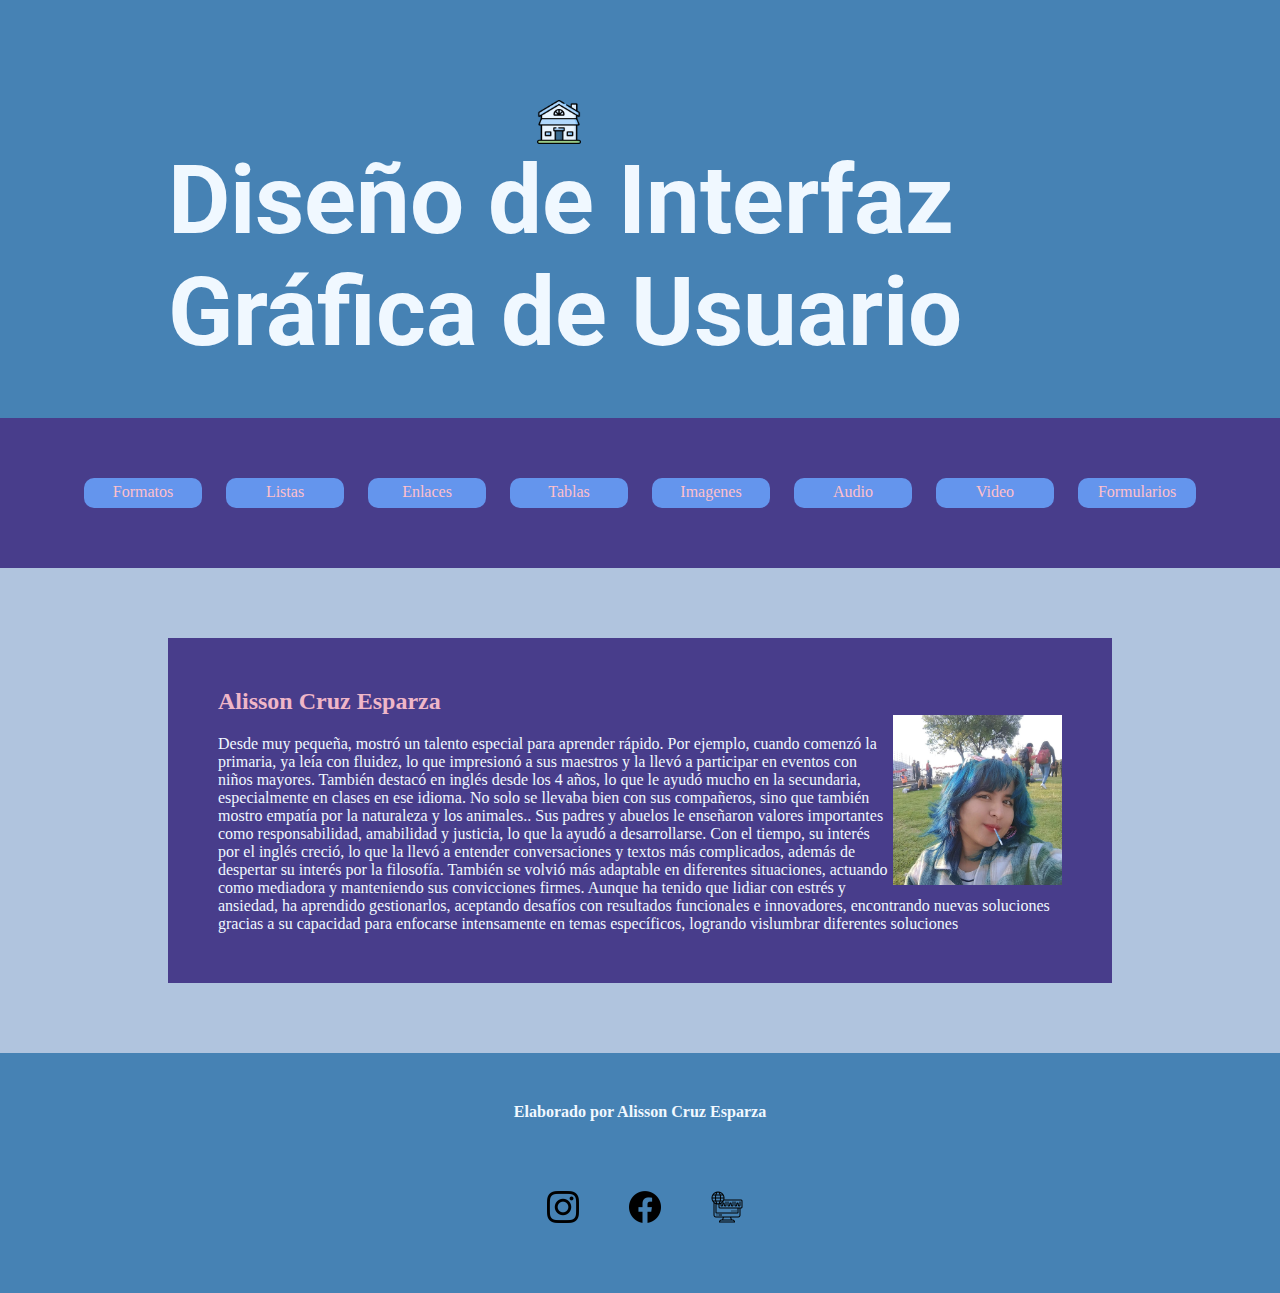
<file: index.html>
<html>
<head>
    <title>Index</title>
    <link rel="stylesheet" href="../css/style.css" type="text/css">
    <style type="text/css">
        
    header, nav,main,footer{
    width: 100%;
    padding: 50px;
    box-sizing: border-box;
    background-color: steelblue;
    color: aliceblue;
}
nav{
    background-color: darkslateblue;
   
}
nav ul{
    text-align: center;
}
nav ul li{
    list-style-type: none;
    background-color: cornflowerblue;
    width: 10%;
    height: 30px;
    min-width: 100px;
    display: inline-block;
    margin:10px;
    display:inline-block;
    padding: 5px;
    border-radius: 10px;
}

main{
    background-color: lightsteelblue;
    height: auto;
}
header,footer{
    text-align: center;
}
section{
    width: 80%;
    background-color: darkslateblue;
    color: aliceblue;
    margin: 20px;
    margin-left: auto;
    margin-right: auto;
    padding: 50px;
}
main section p{
    margin-top: 20px;
}
form{
    width: 50%;
    background-color: lightgray;
    padding: 50px;
    margin-left: auto;
    margin-right: auto;
    color: steelblue;
    margin-top: 30px;
    border-radius: 20px;
}
        
        img{
            width: 25%;
            height: auto;
            float: left;
            margin-left: 10px;
        }
        .icono-redes{
            width: 32px;
            height: auto;
        }
        footer{
            height: 100px;
        }
        table{
            width: auto;
            margin-left: auto;
            margin-right: auto;
            border-collapse: collapse;
            text-align: center;
        }
        table tr td{
            text-align: center;
            padding: 20px;
        }
        footer{
            height: auto;
        }
        header{
            width: 100%;
        }
        h1{
            width: 80%;
            display: inline-block;
            text-align: left;
        }
        div{
            width: 15%;
            display: inline-block;
            margin-right: 50px;
        }
        
    </style>
</head>
<body>
    <header>
        
        <div><a href="index.html"><img id="img_icon" src="../images/casitab.png"></a></div>
        <h1>Diseño de Interfaz Gráfica de Usuario</h1>
    </header>
    <nav>
        <ul>
            <li><a href="../html/formatos-texto.html">Formatos</a></li>
            <li><a href="../html/listas.html">Listas</a></li>
            <li><a href="../html/enlaces-c.html">Enlaces</a></li>
            <li><a href="../html/tablas.html">Tablas</a></li>
            <li><a href="../html/imagenes.html">Imagenes</a></li>
            <li><a href="../html/audios.html">Audio</a></li>
            <li><a href="../html/videos.html">Video</a></li>
            <li><a href="../html/formularios.html">Formularios</a></li>
        </ul>
    </nav>
    <main>
        <section>
            <h2>Alisson Cruz Esparza</h2><img id="img_der" class="img_float" src="../images/yo.jpg.jpeg">
            <p>Desde muy pequeña, mostró un talento especial para aprender rápido. Por ejemplo, cuando comenzó la primaria, ya leía con fluidez, lo que impresionó a sus maestros y la llevó a participar en eventos con niños mayores. También destacó en inglés desde los 4 años, lo que le ayudó mucho en la secundaria, especialmente en clases en ese idioma. No solo se llevaba bien con sus compañeros, sino que también mostro empatía por la naturaleza y los animales.. 
            
            Sus padres y abuelos le enseñaron valores importantes como responsabilidad, amabilidad y justicia, lo que la ayudó a desarrollarse. Con el tiempo, su interés por el inglés creció, lo que la llevó a entender conversaciones y textos más complicados, además de despertar su interés por la filosofía. También se volvió más adaptable en diferentes situaciones, actuando como mediadora y manteniendo sus convicciones firmes.
            
            Aunque ha tenido que lidiar con estrés y ansiedad, ha aprendido  gestionarlos, aceptando desafíos con resultados funcionales e innovadores, encontrando nuevas soluciones gracias a su capacidad para enfocarse intensamente en temas específicos, logrando vislumbrar diferentes soluciones</p> 
            
        </section>
    </main>
    <footer>
        <h6>Elaborado por Alisson Cruz Esparza</h6>
        <table>
            <tbody>
               <tr>
                <td>
                    <a href="https://www.instagram.com/m00n_bat/profilecard/?igsh=OTY3c2xiZmNyaTlp"><img class="icono-redes" src="../images/instagram.png">
                    </a>
                </td>
                 <td>
                    <a href="https://www.facebook.com/share/1646R4taTf/"><img class="icono-redes" src="../images/facebook.png">
                    </a>
                </td>
                 <td>
                    <a href="https://alissoncruz.my.canva.site/m00nbat"><img class="icono-redes" src="../images/web.png">
                    </a>
                </td>
                </tr>
            </tbody>
        </table>
    </footer>
</body>
</html>
</file>
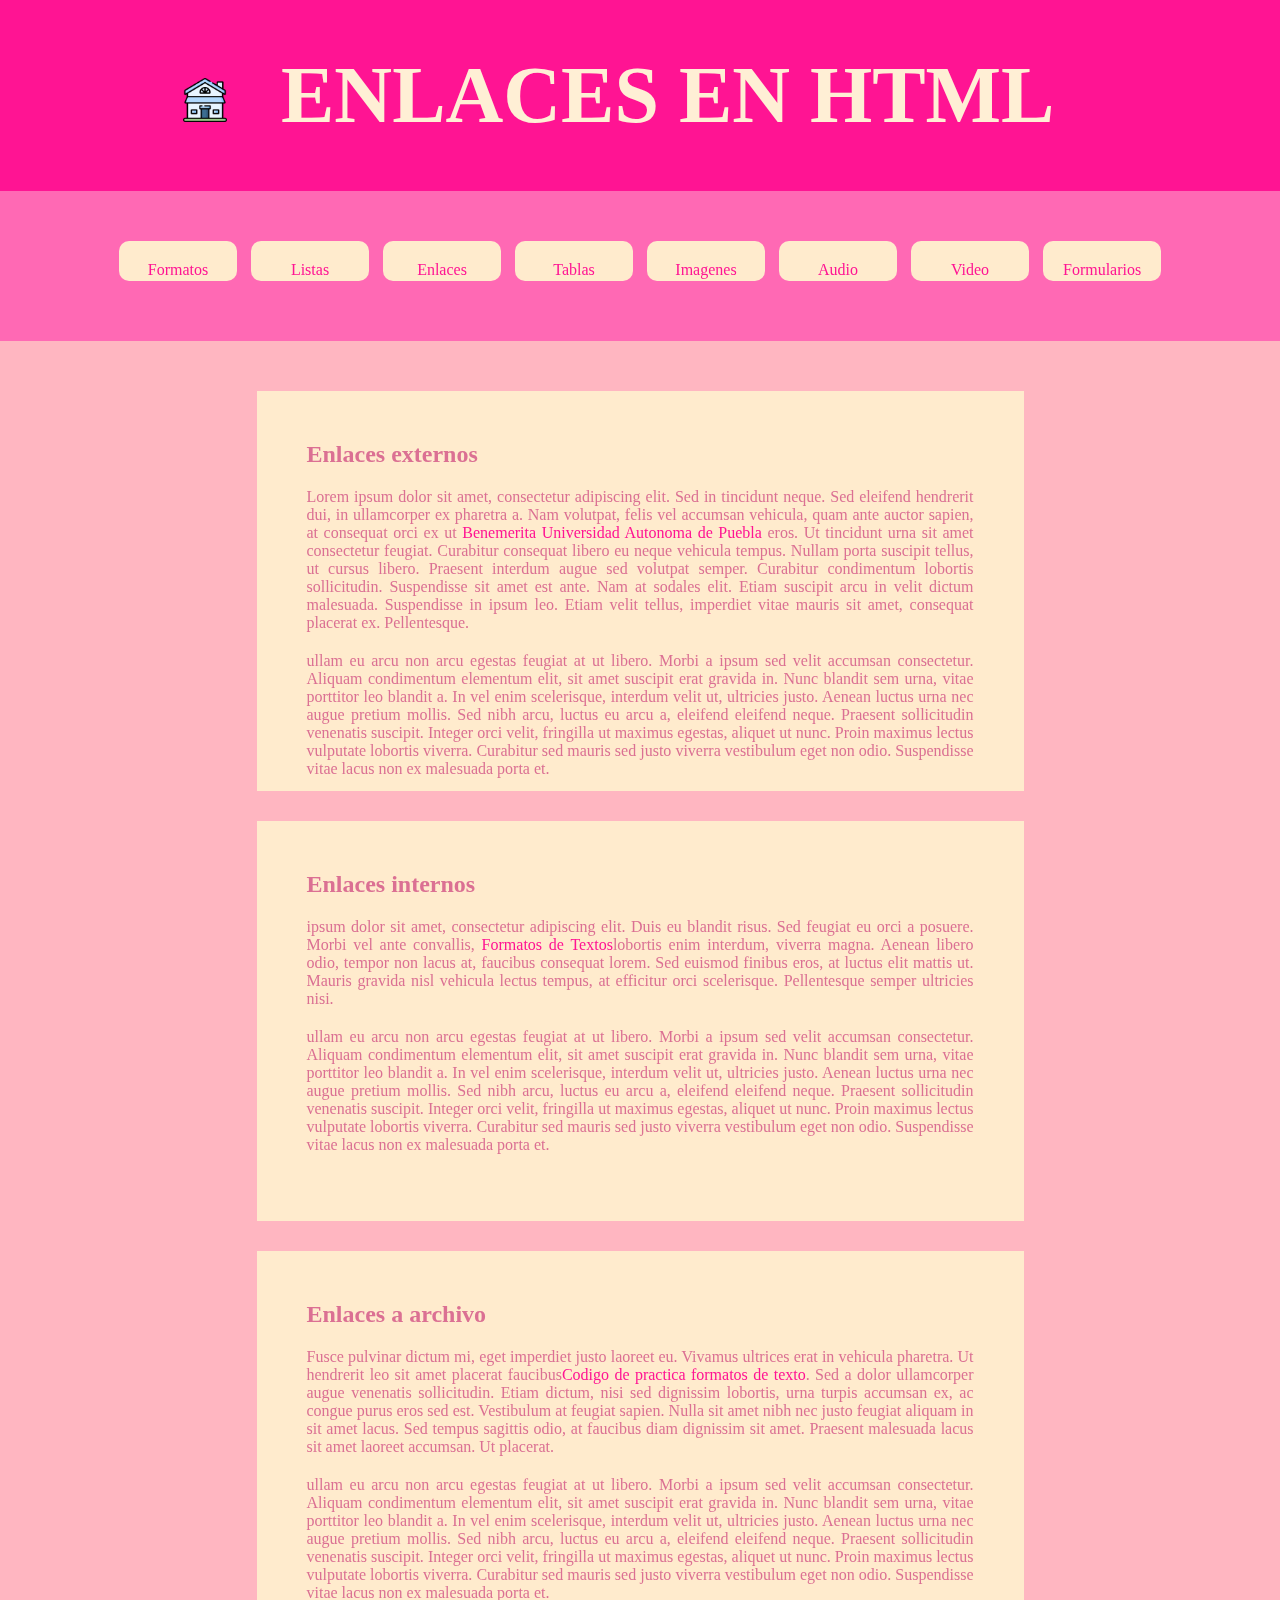
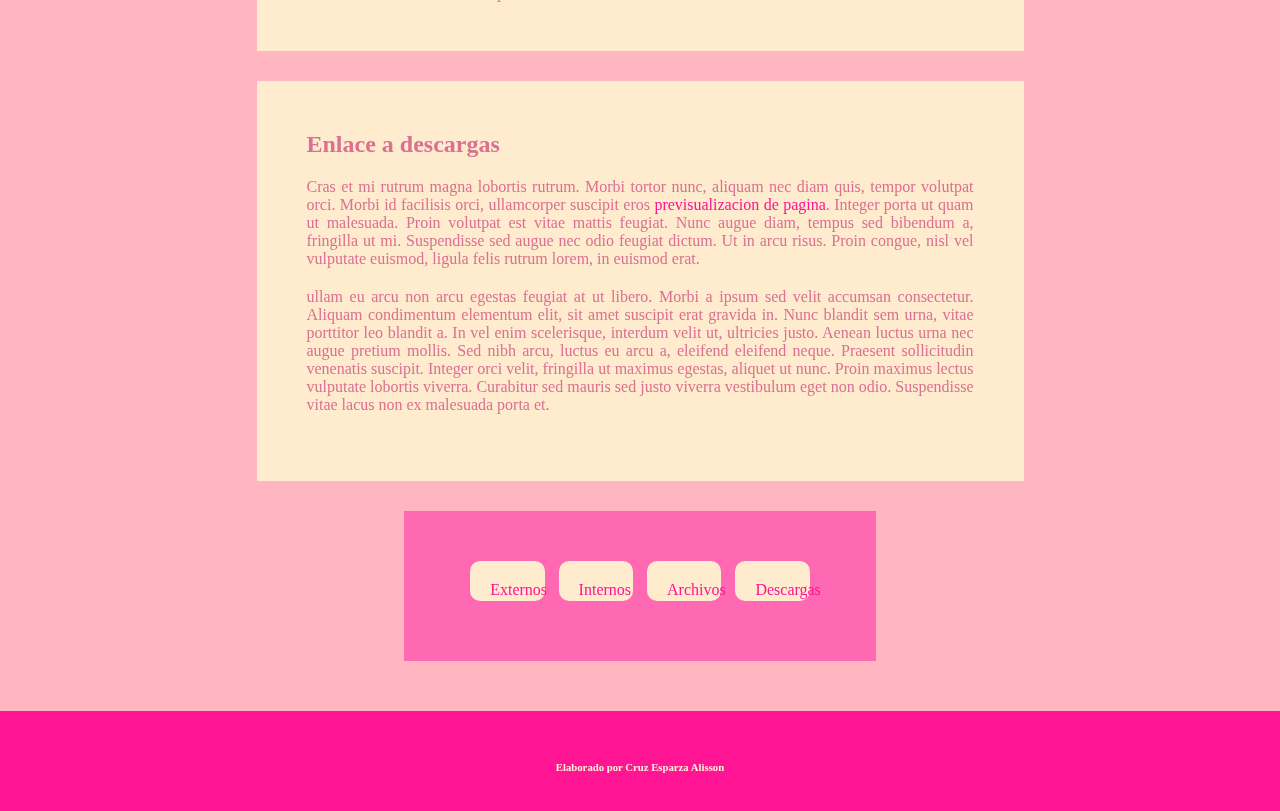
<file: html/enlaces-c.html>
<!--
Facultad de Arquitectura
Colegio de Diseño Grafico
Diseño de Interfaces Graficas de Usuario

202065180 Cruz Esparza Alisson.
--> 
<html>
    <head>
        <title>Enlaces de html</title>
        <style type="text/css">
        *{
            padding: 0;
            margin: 0;
            box-sizing: border-box;
        }
        header,nav,main,footer {
            width: 100%;
            background-color: deeppink;
            color: papayawhip;
            padding: 50px;
            margin-left: auto;
            margin-right: auto;
            
        }
        header{
           height: auto;
            }
        nav{
            height:auto;
            background-color: hotpink;
        }
        main{
            height: auto;
             background-color:lightpink
        }
        footer{
            height: 40px;
        }
        section{
            width: 65%;
            height: 400px;
            background-color: blanchedalmond;
            color:palevioletred;
            margin-bottom: 30px;
            padding: 50px;
            margin-left: auto;
            margin-right: auto;
            overflow-y:auto;
        }
        h2{
            margin-bottom: 20px;
        }
        header h1,footer h6 {
            text-align: center;
        }
        
        ul{
            text-align: center;
        }
        ul li{
            width:10%;
            height: 30px;
            background-color: blanchedalmond;
        
            color:palevioletred;
           list-style-type: none;
            display: inline-block;
            text-align: center;
            padding: 20px;
            margin-bottom: 10px;
            margin-left: 5px;
            margin-right: 5px;
            border-radius: 10px;
           
        }
        a{
            text-decoration: none;
        }
        a:link{
            color: deeppink;
        }
        a:visited{
            color: deeppink;
            
        }
       
        a:hover{
            color: dodgerblue;
        }
        
        nav ul li:hover{
            width: 12%;
            background-color: lightcoral;
        }
        nav ul li a:hover{
            color: bisque;
        }
    
        p{
                margin-bottom: 20px;
                text-align: justify;
        }
        main nav{
                width: 40%;
        }
        main nav ul li{ 
            width: 20%;
        }
        main nav ul li:hover{
                width: 12%;
            }
  
img{
    width: 25%;
    height: auto;
    float: right;
    margin-left: 10px;
    }
h1{
    width:auto;
    display: inline-block;
    text-align: center;
    text-align: left;
    font-size: 80px;
    }
div{
    width: 15%;
    display: inline-block;
    margin-right: 50px;
    }
            
    </style>
    </head> 
    <body> 
        <header>
               <div><a href="../index.html"><img id="img_icon" src="../images/casitab.png"></a></div>
                <h1>ENLACES EN HTML</h1>
        </header>
        <nav>
            <ul>
                <li><a href="../html/formatos-texto.html">Formatos</a></li>
                <li><a href="../html/listas.html">Listas</a></li>
                <li><a href="../html/enlaces-c.html">Enlaces</a></li>
                <li><a href="../html/tablas.html">Tablas</a></li>
                <li><a href="../html/imagenes.html">Imagenes</a></li>
                <li><a href="../html/audios.html">Audio</a></li>
                <li><a href="../html/videos.html">Video</a></li>
                <li><a href="../html/formularios.html">Formularios</a></li>
            </ul>
        </nav>
        <main>
        <section>
            <h2 id="externos">Enlaces externos</h2>    
            <p>Lorem ipsum dolor sit amet, consectetur adipiscing elit. Sed in tincidunt neque. Sed eleifend hendrerit dui, in ullamcorper ex pharetra a. Nam volutpat, felis vel accumsan vehicula, quam ante auctor sapien, at consequat orci ex ut <a href="http://www.buap.mx" target="_blank">Benemerita Universidad Autonoma de Puebla</a> eros. Ut tincidunt urna sit amet consectetur feugiat. Curabitur consequat libero eu neque vehicula tempus. Nullam porta suscipit tellus, ut cursus libero. Praesent interdum augue sed volutpat semper. Curabitur condimentum lobortis sollicitudin. Suspendisse sit amet est ante. Nam at sodales elit. Etiam suscipit arcu in velit dictum malesuada. Suspendisse in ipsum leo. Etiam velit tellus, imperdiet vitae mauris sit amet, consequat placerat ex. Pellentesque.</p>
            <p>ullam eu arcu non arcu egestas feugiat at ut libero. Morbi a ipsum sed velit accumsan consectetur. Aliquam condimentum elementum elit, sit amet suscipit erat gravida in. Nunc blandit sem urna, vitae porttitor leo blandit a. In vel enim scelerisque, interdum velit ut, ultricies justo. Aenean luctus urna nec augue pretium mollis. Sed nibh arcu, luctus eu arcu a, eleifend eleifend neque. Praesent sollicitudin venenatis suscipit. Integer orci velit, fringilla ut maximus egestas, aliquet ut nunc. Proin maximus lectus vulputate lobortis viverra. Curabitur sed mauris sed justo viverra vestibulum eget non odio. Suspendisse vitae lacus non ex malesuada porta et.</p>
        </section>
        <section>
            <h2 id="internos">Enlaces internos</h2>
            <p>ipsum dolor sit amet, consectetur adipiscing elit. Duis eu blandit risus. Sed feugiat eu orci a posuere. Morbi vel ante convallis, <a href="formatos-texto.html">Formatos de Textos</a>lobortis enim interdum, viverra magna. Aenean libero odio, tempor non lacus at, faucibus consequat lorem. Sed euismod finibus eros, at luctus elit mattis ut. Mauris gravida nisl vehicula lectus tempus, at efficitur orci scelerisque. Pellentesque semper ultricies nisi.</p>
            <p>ullam eu arcu non arcu egestas feugiat at ut libero. Morbi a ipsum sed velit accumsan consectetur. Aliquam condimentum elementum elit, sit amet suscipit erat gravida in. Nunc blandit sem urna, vitae porttitor leo blandit a. In vel enim scelerisque, interdum velit ut, ultricies justo. Aenean luctus urna nec augue pretium mollis. Sed nibh arcu, luctus eu arcu a, eleifend eleifend neque. Praesent sollicitudin venenatis suscipit. Integer orci velit, fringilla ut maximus egestas, aliquet ut nunc. Proin maximus lectus vulputate lobortis viverra. Curabitur sed mauris sed justo viverra vestibulum eget non odio. Suspendisse vitae lacus non ex malesuada porta et.</p>
        </section>
        <section>
            <h2 id="archivos">Enlaces a archivo</h2>
            <p>Fusce pulvinar dictum mi, eget imperdiet justo laoreet eu. Vivamus ultrices erat in vehicula pharetra. Ut hendrerit leo sit amet placerat faucibus<a href="../images/Cruz%20Esparza%20Alisson%20-%20Formatos%20Texto.pdf" target="_blank">Codigo de practica formatos de texto</a>. Sed a dolor ullamcorper augue venenatis sollicitudin. Etiam dictum, nisi sed dignissim lobortis, urna turpis accumsan ex, ac congue purus eros sed est. Vestibulum at feugiat sapien. Nulla sit amet nibh nec justo feugiat aliquam in sit amet lacus. Sed tempus sagittis odio, at faucibus diam dignissim sit amet. Praesent malesuada lacus sit amet laoreet accumsan. Ut placerat.</p>
            <p>ullam eu arcu non arcu egestas feugiat at ut libero. Morbi a ipsum sed velit accumsan consectetur. Aliquam condimentum elementum elit, sit amet suscipit erat gravida in. Nunc blandit sem urna, vitae porttitor leo blandit a. In vel enim scelerisque, interdum velit ut, ultricies justo. Aenean luctus urna nec augue pretium mollis. Sed nibh arcu, luctus eu arcu a, eleifend eleifend neque. Praesent sollicitudin venenatis suscipit. Integer orci velit, fringilla ut maximus egestas, aliquet ut nunc. Proin maximus lectus vulputate lobortis viverra. Curabitur sed mauris sed justo viverra vestibulum eget non odio. Suspendisse vitae lacus non ex malesuada porta et.</p>
        </section>
        <section>
            <h2 id="descargas">Enlace a descargas</h2>
            <p>Cras et mi rutrum magna lobortis rutrum. Morbi tortor nunc, aliquam nec diam quis, tempor volutpat orci. Morbi id facilisis orci, ullamcorper suscipit eros <a href="../images/Cruz%20Esparza%20Alisson%20-%20Formatos%20Texto.png" download>previsualizacion de pagina</a>. Integer porta ut quam ut malesuada. Proin volutpat est vitae mattis feugiat. Nunc augue diam, tempus sed bibendum a, fringilla ut mi. Suspendisse sed augue nec odio feugiat dictum. Ut in arcu risus. Proin congue, nisl vel vulputate euismod, ligula felis rutrum lorem, in euismod erat.</p>
            <p>ullam eu arcu non arcu egestas feugiat at ut libero. Morbi a ipsum sed velit accumsan consectetur. Aliquam condimentum elementum elit, sit amet suscipit erat gravida in. Nunc blandit sem urna, vitae porttitor leo blandit a. In vel enim scelerisque, interdum velit ut, ultricies justo. Aenean luctus urna nec augue pretium mollis. Sed nibh arcu, luctus eu arcu a, eleifend eleifend neque. Praesent sollicitudin venenatis suscipit. Integer orci velit, fringilla ut maximus egestas, aliquet ut nunc. Proin maximus lectus vulputate lobortis viverra. Curabitur sed mauris sed justo viverra vestibulum eget non odio. Suspendisse vitae lacus non ex malesuada porta et.</p>
        </section>
        <nav>
            <ul>
            <li><a href="#externos">Externos</a></li>
            <li><a href="#internos">Internos</a></li>
            <li><a href="#archivos">Archivos</a></li>
            <li><a href="#descargas">Descargas</a></li>
            </ul>
        </nav>
        </main>
        <footer>
            <h6>Elaborado por Cruz Esparza Alisson</h6>
        </footer>
    </body>
</html>
</file>
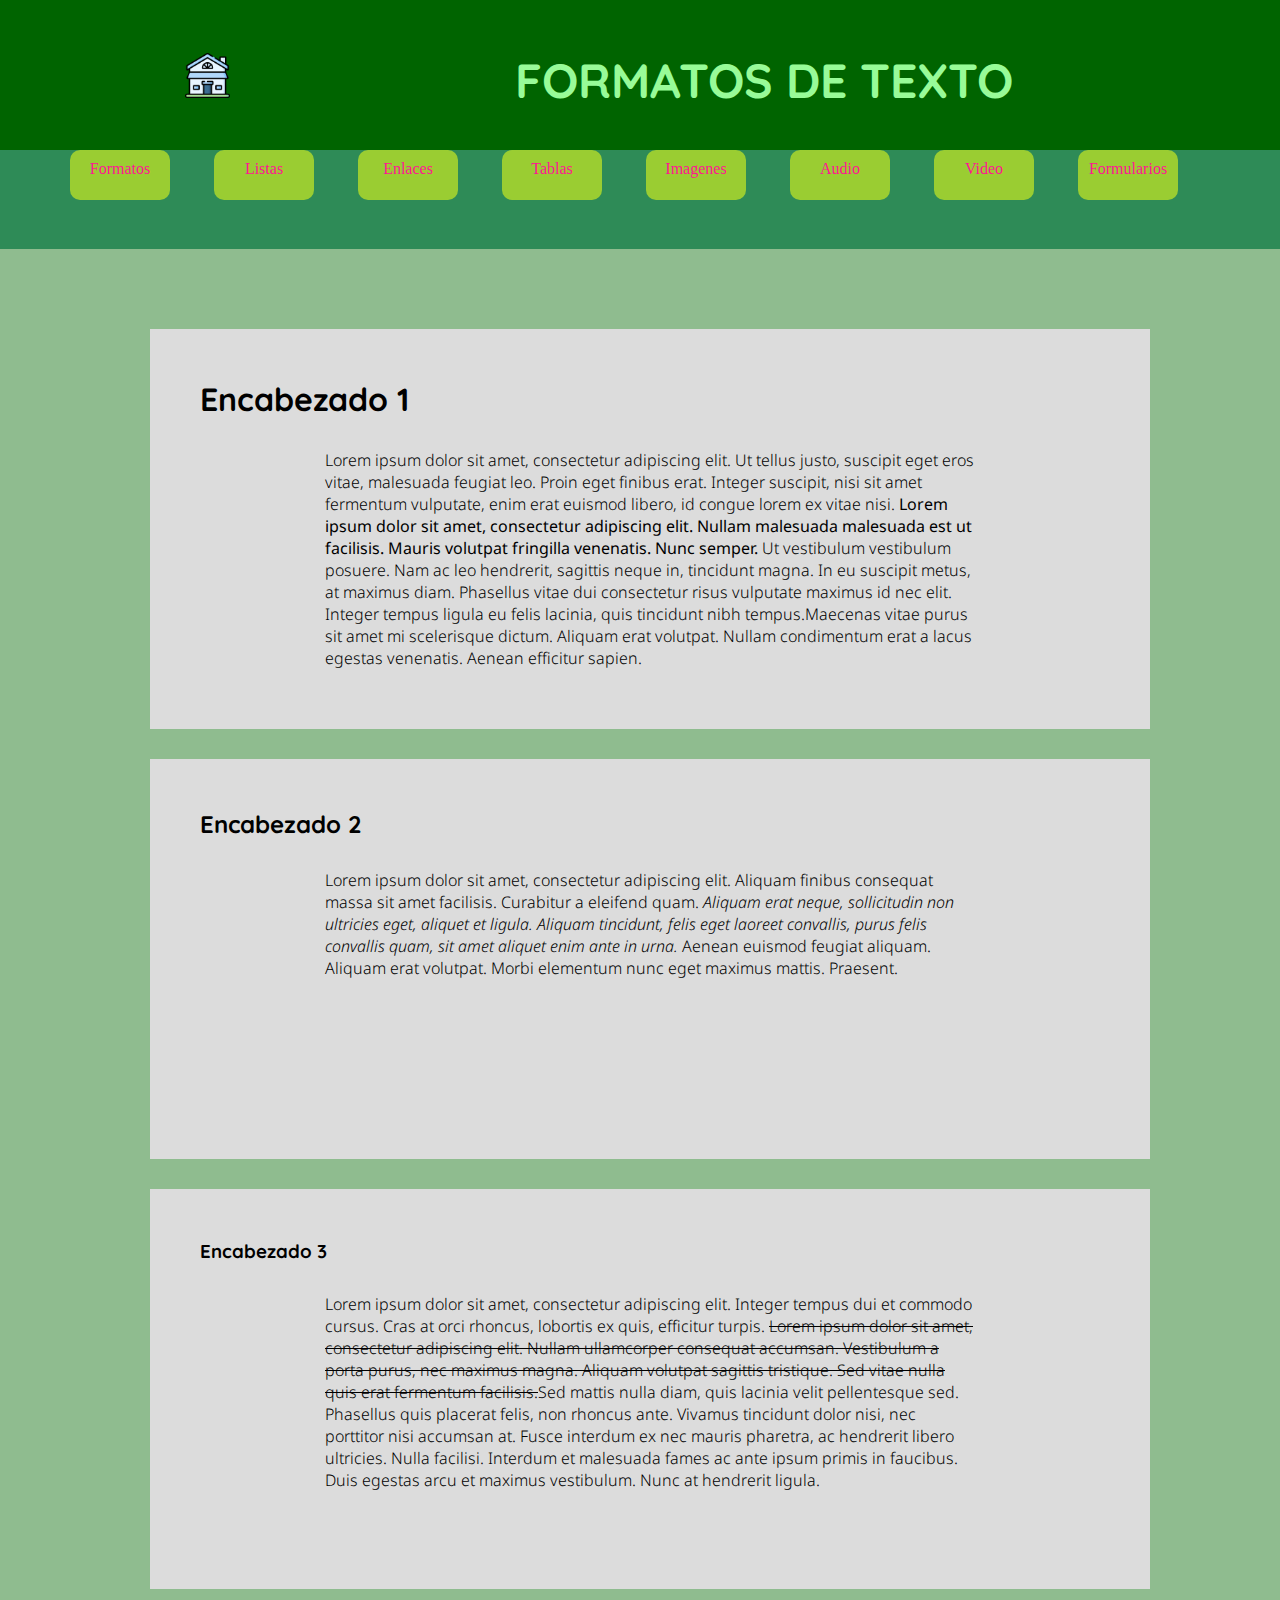
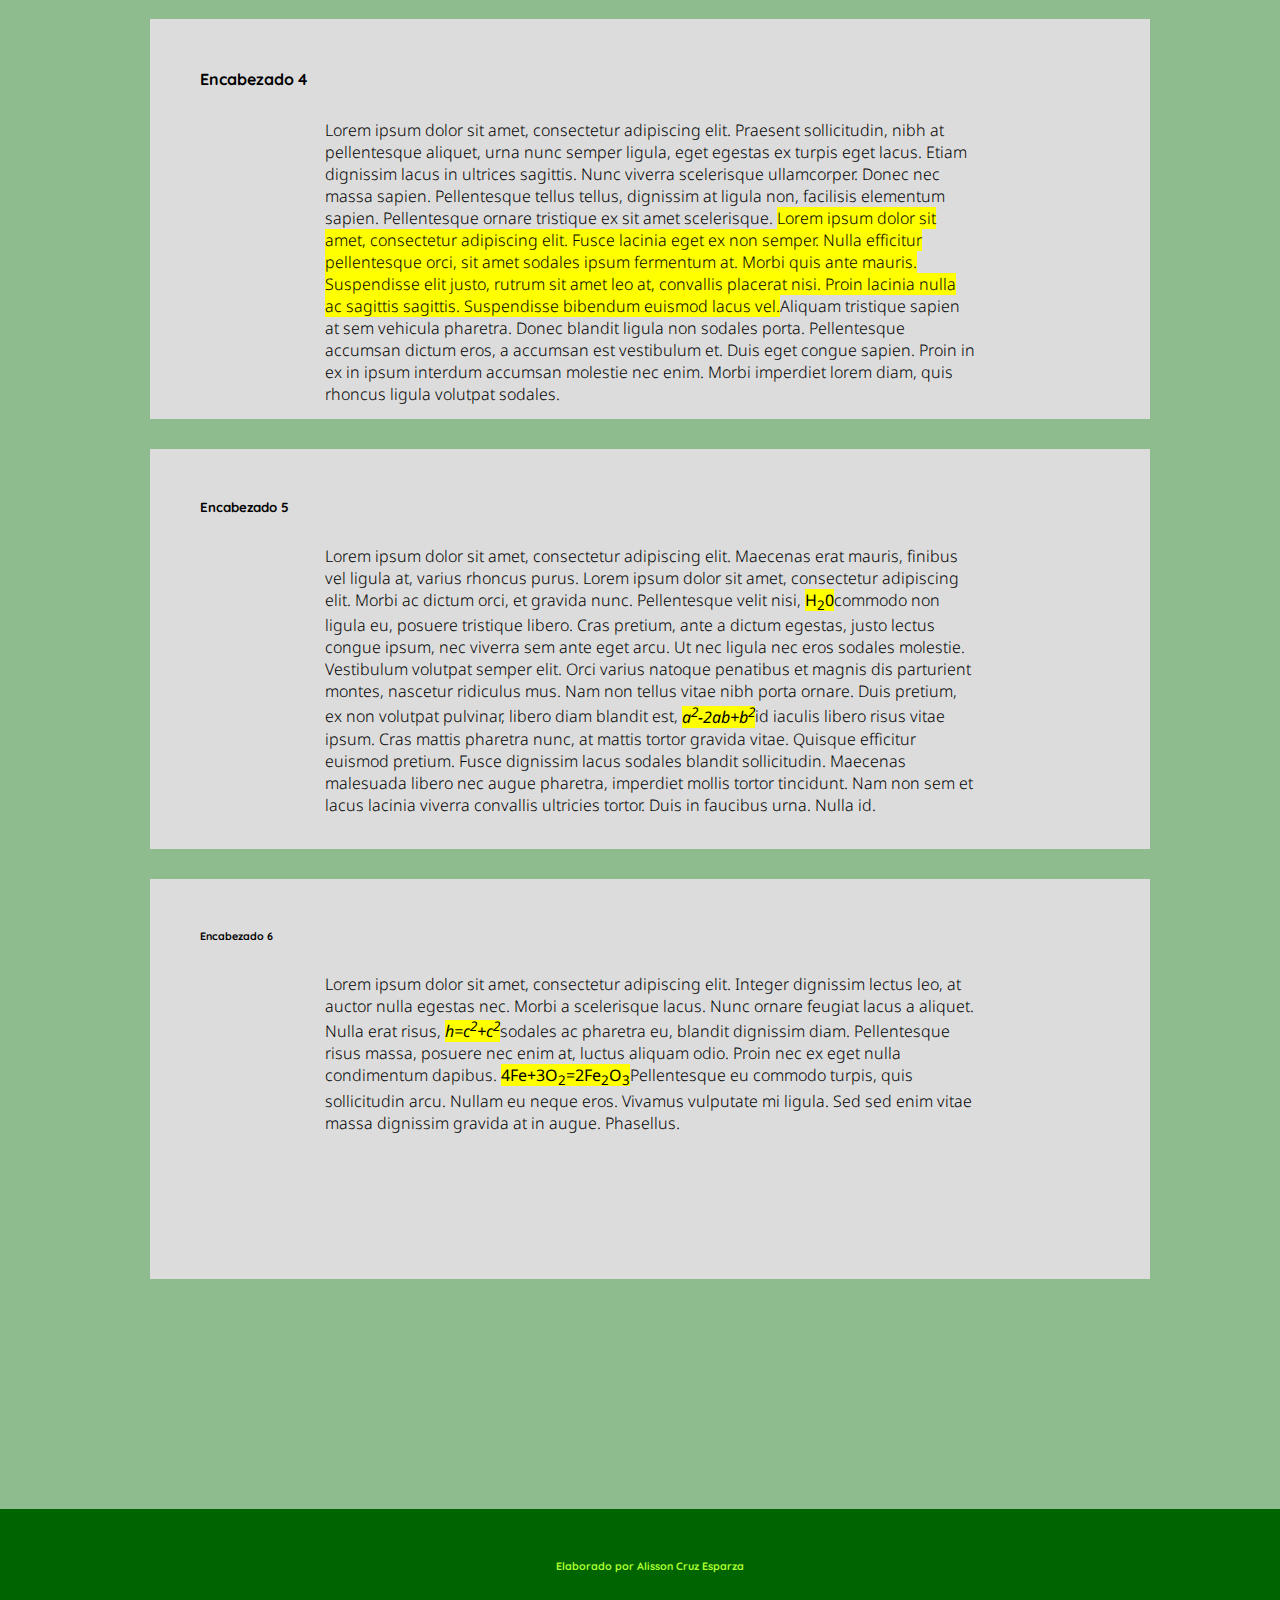
<file: html/formatos-texto.html>
<!--

Facultad de Arquitectura
Colegio de Diseño Grafico
Diseño de Interfaces Graficas de Usuario

202065180 Cruz Esparza Alisson.

--> 
<html>
    <head>
    <title>Formatos de textos</title>
       <link rel="preconnect" href="https://fonts.googleapis.com">
<link rel="preconnect" href="https://fonts.gstatic.com" crossorigin>
<link href="https://fonts.googleapis.com/css2?family=Noto+Sans:ital,wght@0,100..900;1,100..900&display=swap" rel="stylesheet">
       
       <link rel="preconnect" href="https://fonts.googleapis.com">
<link rel="preconnect" href="https://fonts.gstatic.com" crossorigin>
<link href="https://fonts.googleapis.com/css2?family=Bellota:ital,wght@0,300;0,400;0,700;1,300;1,400;1,700&family=Itim&family=Oswald:wght@200..700&family=Poiret+One&family=Quicksand:wght@300..700&family=Sigmar&display=swap" rel="stylesheet">

        <style type="text/css">
            *{
                padding: 0;
                margin: 0;
            }
            header,nav,main,footer{
                margin-left: auto;
                margin-right: auto;
            }
            header{
                width: 1200px;
                height: 50px;
                background-color: darkgreen;
                padding: 50px;
                color:palegreen;
            }
            nav{
                width: 1200px;
                height: 99px;
                background-color: seagreen;
                padding-left: 50px;
                padding-right: 50px;
            }
            main{
                width: 1200px;
                height: 2760px;
                background-color: darkseagreen;
                padding: 50px;
            }
            footer{
                width: 1200px;
                height: 30px;
                background-color: darkgreen;
                padding-left: 50px;
                padding-right: 50px;
                padding-bottom: 50px;
                padding-top: 50px;
            }
            footer h6{
                text-align: center;
                color: greenyellow;
            }
            section{
                width: 900px;
                height: 300px;
                background-color: gainsboro;
                margin-top: 30px;
                margin-bottom: 30px;
                padding: 50px;
                margin-left: auto;
                margin-right: auto;
                font-family: "Noto Sans", serif;
            }
            h1,h2,h3,h4,h5,h6{
                margin-bottom: 30px;
                font-family: "Quicksand", serif;
                
            }
            header h1{
                text-align: center;
                font-family: "Quicksand", serif;
                font-size: 48px;
            }
            p{
                width: 650px;
                margin-left: auto;
                margin-right: auto;
                font-weight: 300;
            }
        
         nav ul li {
           width: 80px;
            height: 30px;
            background-color: yellowgreen;
            list-style-type: none;
            display: inline-block;
            text-align: center;
            padding: 10px;
            margin-bottom: 10px;
            margin-left: 20px;
            margin-right: 20px;
            border-radius: 10px;
              }
            
        a{
            text-decoration: none;
        }
        a:link{
            color: deeppink;
        }
        a:visited{
            color: darkgreen;
            
        }
        a:hover{
            color: dodgerblue;
        }
        
        nav ul li:hover{
            width: 12%;
            background-color:lightcoral;
        }
        nav ul li a:hover{
            color: bisque;
        }
    
        main nav{
                width: 40%;
        }
        main nav ul li{ 
            width: auto;
        }
            
img{
    width: 25%;
    height: auto;
    float: right;
    margin-left: 10px;
    }
            
header h1{
    width: 80%;
    display: inline-block;
    text-align:center;
    }
    
div{
    width: 15%;
    display: inline-block;
    margin-right: 50px;
    }   
        </style>
    </head>
    <body>
    <header>
        <div><a href="../index.html"><img id="img_icon" src="../images/casitab.png"></a></div>
        <h1>FORMATOS DE TEXTO</h1>
        </header>
        <nav>
             <ul>
                <li><a href="../html/formatos-texto.html">Formatos</a></li>
                <li><a href="../html/listas.html">Listas</a></li>
                <li><a href="../html/enlaces-c.html">Enlaces</a></li>
                <li><a href="../html/tablas.html">Tablas</a></li>
                <li><a href="../html/imagenes.html">Imagenes</a></li>
                <li><a href="../html/audios.html">Audio</a></li>
                <li><a href="../html/videos.html">Video</a></li>
                <li><a href="../html/formularios.html">Formularios</a></li>
            </ul>
        </nav>
        <main>
            <section>
            <h1>Encabezado 1</h1>
            <p>Lorem ipsum dolor sit amet, consectetur adipiscing elit. Ut tellus justo, suscipit eget eros vitae, malesuada feugiat leo. Proin eget finibus erat. Integer suscipit, nisi sit amet fermentum vulputate, enim erat euismod libero, id congue lorem ex vitae nisi. <b>Lorem ipsum dolor sit amet, consectetur adipiscing elit. Nullam malesuada malesuada est ut facilisis. Mauris volutpat fringilla venenatis. Nunc semper.</b> Ut vestibulum vestibulum posuere. Nam ac leo hendrerit, sagittis neque in, tincidunt magna. In eu suscipit metus, at maximus diam. Phasellus vitae dui consectetur risus vulputate maximus id nec elit. Integer tempus ligula eu felis lacinia, quis tincidunt nibh tempus.Maecenas vitae purus sit amet mi scelerisque dictum. Aliquam erat volutpat. Nullam condimentum erat a lacus egestas venenatis. Aenean efficitur sapien.</p>
            </section>
            <section>
            <h2>Encabezado 2</h2>
            <p>Lorem ipsum dolor sit amet, consectetur adipiscing elit. Aliquam finibus consequat massa sit amet facilisis. Curabitur a eleifend quam. <i>Aliquam erat neque, sollicitudin non ultricies eget, aliquet et ligula. Aliquam tincidunt, felis eget laoreet convallis, purus felis convallis quam, sit amet aliquet enim ante in urna.</i> Aenean euismod feugiat aliquam. Aliquam erat volutpat. Morbi elementum nunc eget maximus mattis. Praesent.</p>
            </section>
            <section>
            <h3>Encabezado 3</h3>
            <p>Lorem ipsum dolor sit amet, consectetur adipiscing elit. Integer tempus dui et commodo cursus. Cras at orci rhoncus, lobortis ex quis, efficitur turpis. <del>Lorem ipsum dolor sit amet, consectetur adipiscing elit. Nullam ullamcorper consequat accumsan. Vestibulum a porta purus, nec maximus magna. Aliquam volutpat sagittis tristique. Sed vitae nulla quis erat fermentum facilisis.</del>Sed mattis nulla diam, quis lacinia velit pellentesque sed. Phasellus quis placerat felis, non rhoncus ante. Vivamus tincidunt dolor nisi, nec porttitor nisi accumsan at. Fusce interdum ex nec mauris pharetra, ac hendrerit libero ultricies. Nulla facilisi. Interdum et malesuada fames ac ante ipsum primis in faucibus. Duis egestas arcu et maximus vestibulum. Nunc at hendrerit ligula.</p>    
            </section>
            <section>
            <h4>Encabezado 4</h4>
            <p>Lorem ipsum dolor sit amet, consectetur adipiscing elit. Praesent sollicitudin, nibh at pellentesque aliquet, urna nunc semper ligula, eget egestas ex turpis eget lacus. Etiam dignissim lacus in ultrices sagittis. Nunc viverra scelerisque ullamcorper. Donec nec massa sapien. Pellentesque tellus tellus, dignissim at ligula non, facilisis elementum sapien. Pellentesque ornare tristique ex sit amet scelerisque. <mark>Lorem ipsum dolor sit amet, consectetur adipiscing elit. Fusce lacinia eget ex non semper. Nulla efficitur pellentesque orci, sit amet sodales ipsum fermentum at. Morbi quis ante mauris. Suspendisse elit justo, rutrum sit amet leo at, convallis placerat nisi. Proin lacinia nulla ac sagittis sagittis. Suspendisse bibendum euismod lacus vel.</mark>Aliquam tristique sapien at sem vehicula pharetra. Donec blandit ligula non sodales porta. Pellentesque accumsan dictum eros, a accumsan est vestibulum et. Duis eget congue sapien. Proin in ex in ipsum interdum accumsan molestie nec enim. Morbi imperdiet lorem diam, quis rhoncus ligula volutpat sodales.</p> </section>
            
            <section>
            <h5>Encabezado 5</h5>
                <p>Lorem ipsum dolor sit amet, consectetur adipiscing elit. Maecenas erat mauris, finibus vel ligula at, varius rhoncus purus. Lorem ipsum dolor sit amet, consectetur adipiscing elit. Morbi ac dictum orci, et gravida nunc. Pellentesque velit nisi, <b><mark>H<sub>2</sub>0</mark></b>commodo non ligula eu, posuere tristique libero. Cras pretium, ante a dictum egestas, justo lectus congue ipsum, nec viverra sem ante eget arcu. Ut nec ligula nec eros sodales molestie. Vestibulum volutpat semper elit. Orci varius natoque penatibus et magnis dis parturient montes, nascetur ridiculus mus. Nam non tellus vitae nibh porta ornare. Duis pretium, ex non volutpat pulvinar, libero diam blandit est,  <b><i><mark>a<sup>2</sup>-2ab+b<sup>2</sup></mark></i></b>id iaculis libero risus vitae ipsum. Cras mattis pharetra nunc, at mattis tortor gravida vitae. Quisque efficitur euismod pretium. Fusce dignissim lacus sodales blandit sollicitudin. Maecenas malesuada libero nec augue pharetra, imperdiet mollis tortor tincidunt. Nam non sem et lacus lacinia viverra convallis ultricies tortor. Duis in faucibus urna. Nulla id.</p>    
            </section>
            <section>
            <h6>Encabezado 6</h6>
            <p>Lorem ipsum dolor sit amet, consectetur adipiscing elit. Integer dignissim lectus leo, at auctor nulla egestas nec. Morbi a scelerisque lacus. Nunc ornare feugiat lacus a aliquet. Nulla erat risus, <b><i><mark>h=c<sup>2</sup>+c<sup>2</sup></mark></i></b>sodales ac pharetra eu, blandit dignissim diam. Pellentesque risus massa, posuere nec enim at, luctus aliquam odio. Proin nec ex eget nulla condimentum dapibus. <b><mark>4Fe+3O<sub>2</sub>=2Fe<sub>2</sub>O<sub>3</sub></mark></b>Pellentesque eu commodo turpis, quis sollicitudin arcu. Nullam eu neque eros. Vivamus vulputate mi ligula. Sed sed enim vitae massa dignissim gravida at in augue. Phasellus.</p>    
            </section>
        </main>
        <footer>
        <h6>Elaborado por Alisson Cruz Esparza</h6>
        </footer>
    </body>
</html>
</file>
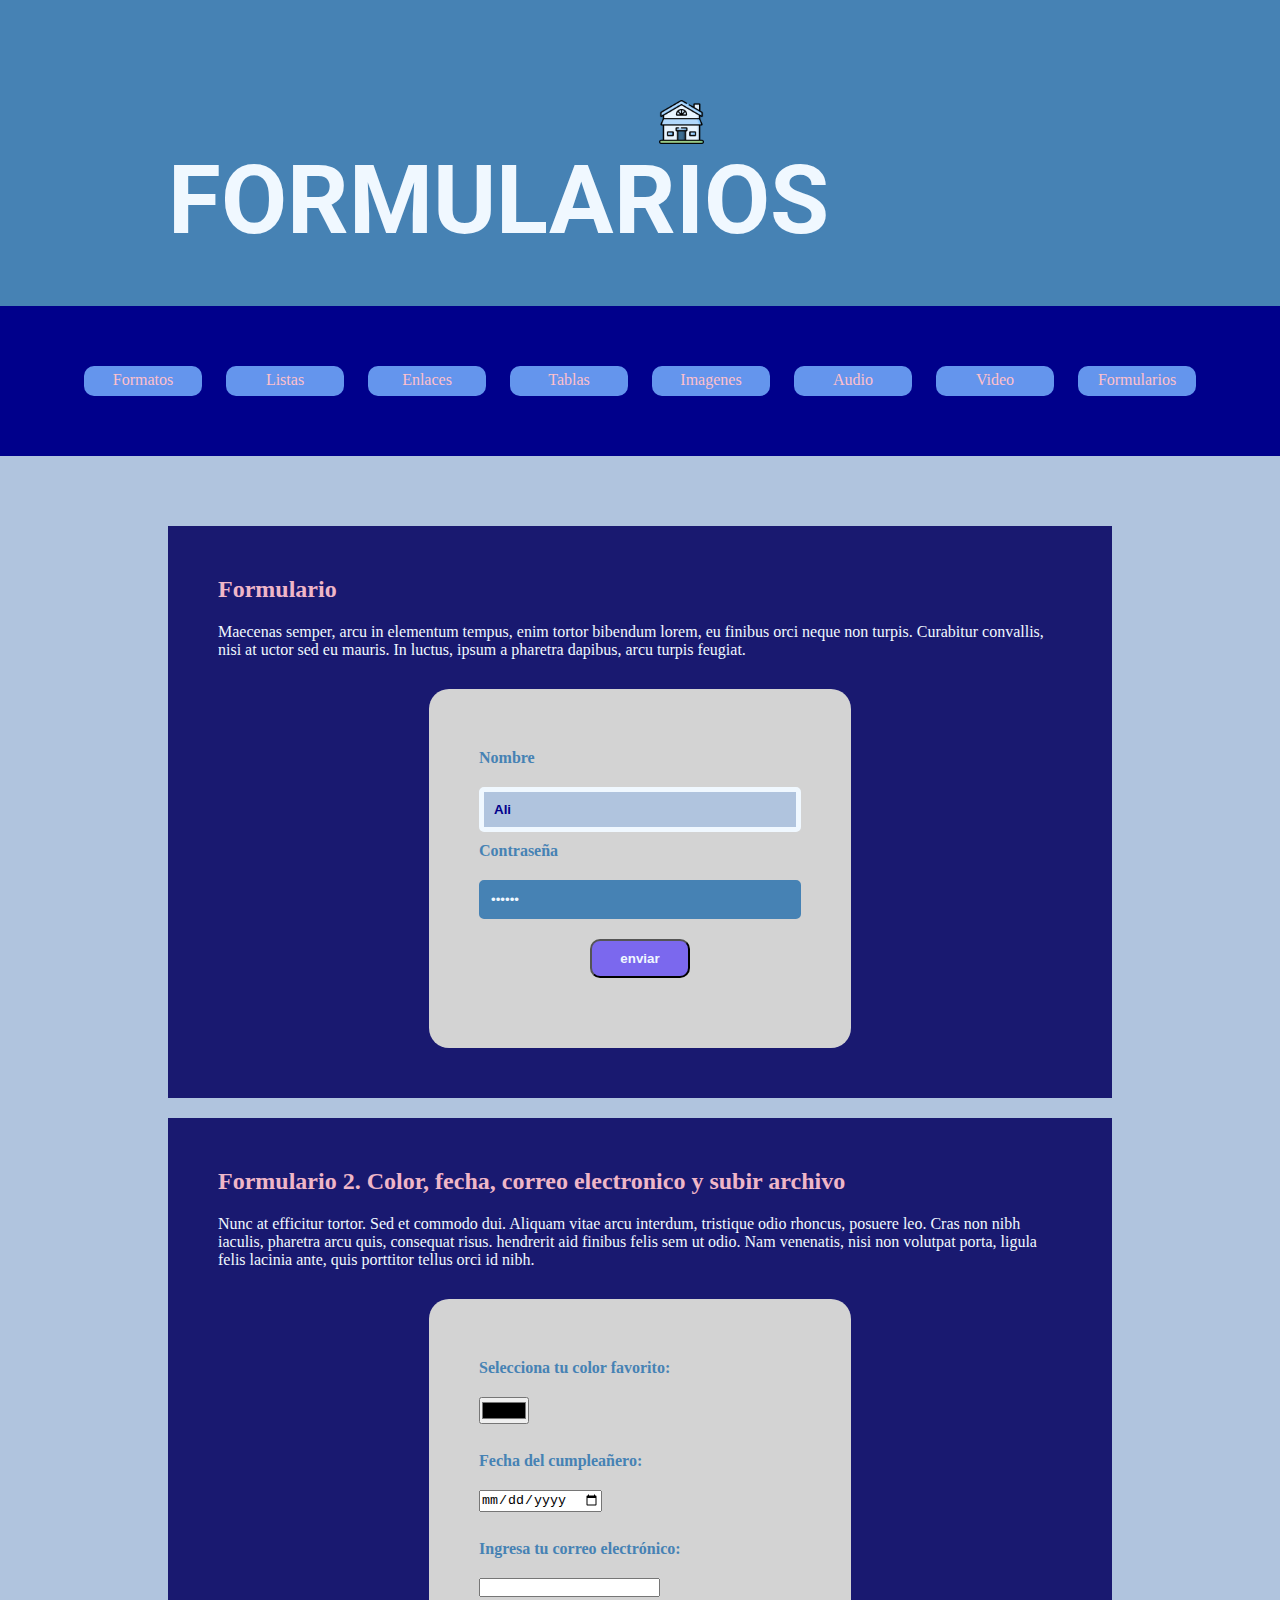
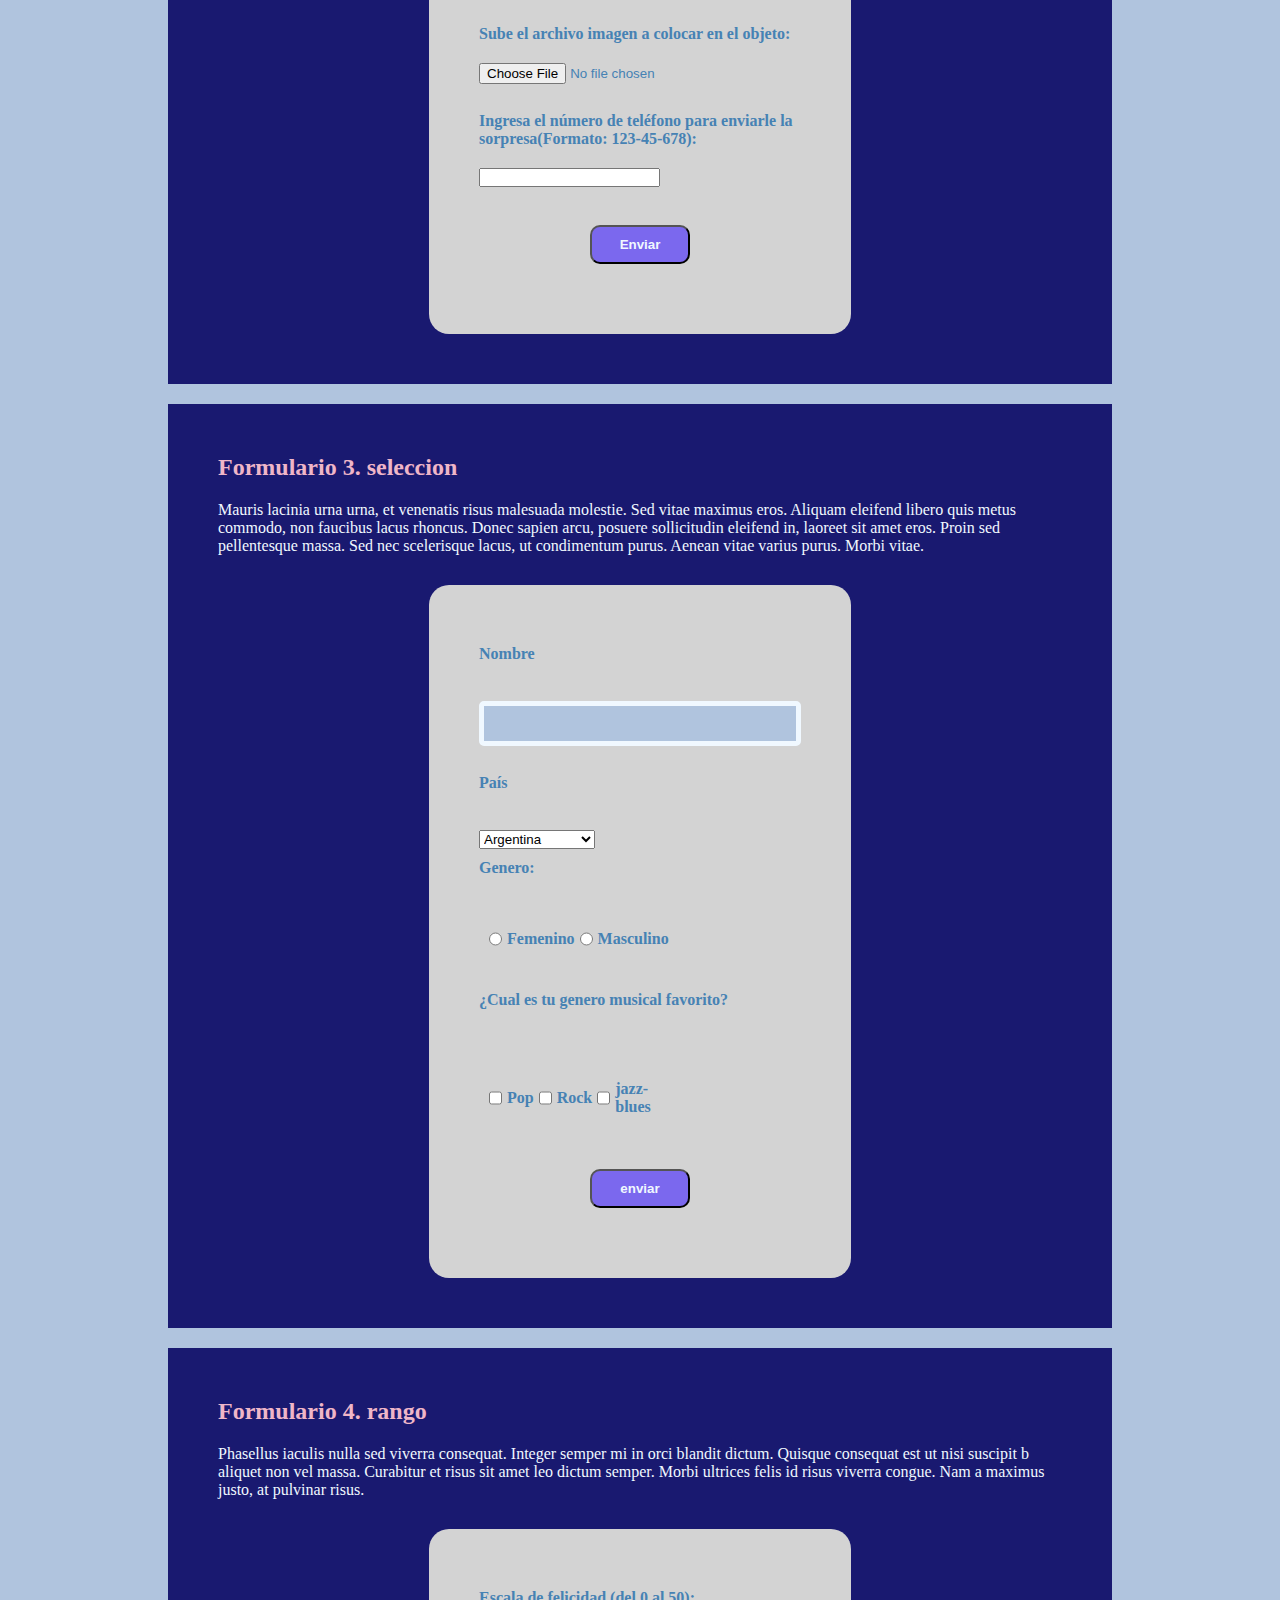
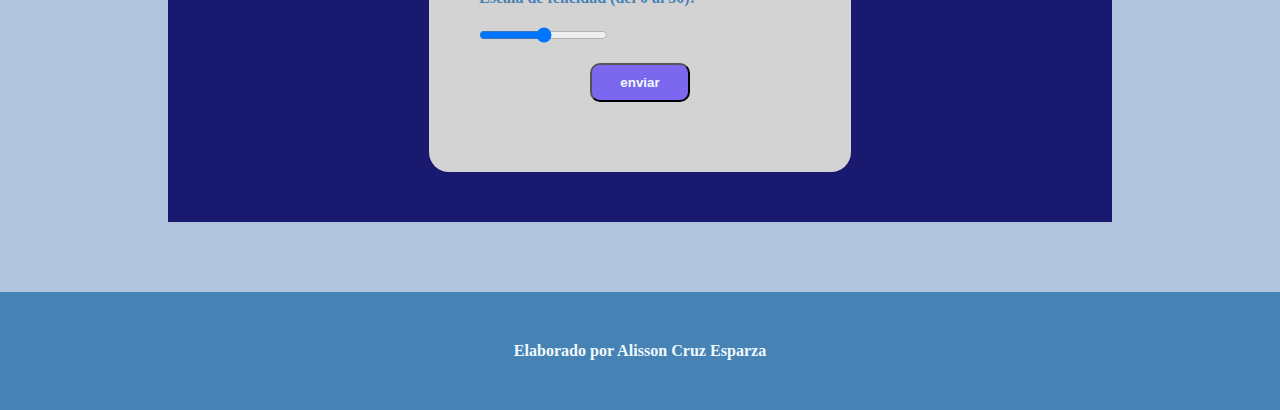
<file: html/formularios.html>
<html>
<head>
    <title>Formularios de html</title>
    <link rel="stylesheet" href="../css/style.css" type="text/css">
    <style>
        
header, nav,main,footer{
    width: 100%;
    padding: 50px;
    box-sizing: border-box;
    background-color: steelblue;
    color: aliceblue;
}
nav{
    background-color: darkblue;
   
}
nav ul{
    text-align: center;
}
nav ul li{
    list-style-type: none;
    background-color: cornflowerblue;
    width: 10%;
    height: 30px;
    min-width: 100px;
    display: inline-block;
    margin:10px;
    display:inline-block;
    padding: 5px;
    border-radius: 10px;
}

main{
    background-color: lightsteelblue;
    height: auto;
}
header,footer{
    text-align: center;
}
section{
    width: 80%;
    background-color: midnightblue;
    color: aliceblue;
    margin: 20px;
    margin-left: auto;
    margin-right: auto;
    padding: 50px;
}
main section p{
    margin-top: 20px;
}
form{
    width: 50%;
    background-color: lightgray;
    padding: 50px;
    margin-left: auto;
    margin-right: auto;
    color: steelblue;
    margin-top: 30px;
    border-radius: 20px;
}
        
img{
    width: 25%;
    height: auto;
    float: right;
    margin-left: 10px;
    }
h1{
    width: 80%;
    display: inline-block;
    text-align:left;
    }
    
div{
    width: 15%;
    display: inline-block;
    margin-right: 50px;
    }    
    </style>
    
</head>
<body>
    <header>
        <div><a href="../index.html"><img id="img_icon" src="../images/casitab.png"></a></div>
        <h1>FORMULARIOS</h1>
    </header>
    <nav>
        <ul>
            <li><a href="../html/formatos-texto.html">Formatos</a></li>
            <li><a href="../html/listas.html">Listas</a></li>
            <li><a href="../html/enlaces-c.html">Enlaces</a></li>
            <li><a href="../html/tablas.html">Tablas</a></li>
            <li><a href="../html/imagenes.html">Imagenes</a></li>
            <li><a href="../html/audios.html">Audio</a></li>
            <li><a href="../html/videos.html">Video</a></li>
            <li><a href="../html/formularios.html">Formularios</a></li>
        </ul>
    </nav>
    <main>
        <section>
            <h2>Formulario</h2>
            <p>Maecenas semper, arcu in elementum tempus, enim tortor bibendum lorem, eu finibus orci neque non turpis. Curabitur convallis, nisi at uctor sed eu mauris. In luctus, ipsum a pharetra dapibus, arcu turpis feugiat.</p>
            <form action="" method="get">
            <label for="nombre">Nombre</label>
            <input type="text" id="nombre" name="nombre" value="Ali">
            <label for="contrasena">Contraseña</label>
            <input type="password" id="contrasena" name="contrasena" value="123456">
            <input type="submit" value="enviar">
            </form>
        </section>
        <section>
            <h2>Formulario 2. Color, fecha, correo electronico y subir archivo</h2>
            <p>Nunc at efficitur tortor. Sed et commodo dui. Aliquam vitae arcu interdum, tristique odio rhoncus, posuere leo. Cras non nibh iaculis, pharetra arcu quis, consequat risus. hendrerit aid finibus felis sem ut odio. Nam venenatis, nisi non volutpat porta, ligula felis lacinia ante, quis porttitor tellus orci id nibh.</p>
            <form>
        <label for="favcolor">Selecciona tu color favorito:</label>
            <input type="color" id="favcolor" name="favcolor">
            <br><br>

            <label for="birthday">Fecha del cumpleañero:</label>
            <input type="date" id="birthday" name="birthday">
            <br><br>

            <label for="email">Ingresa tu correo electrónico:</label>
            <input type="email" id="email" name="email">
            <br><br>

            <label for="myfile">Sube el archivo imagen a colocar en el objeto:</label>
            <input type="file" id="myfile" name="myfile">
            <br><br>

            <label for="phone">Ingresa el número de teléfono para enviarle la sorpresa(Formato: 123-45-678):</label>
            <input type="tel" id="phone" name="phone" pattern="[0-9]{3}-[0-9]{2}-[0-9]{3}" required>
            <br><br>
            <input type="submit" value="Enviar">
             </form>
        </section>
        <section>
            <h2>Formulario 3. seleccion </h2>
            <p>Mauris lacinia urna urna, et venenatis risus malesuada molestie. Sed vitae maximus eros. Aliquam eleifend libero quis metus commodo, non faucibus lacus rhoncus. Donec sapien arcu, posuere sollicitudin eleifend in, laoreet sit amet eros.  Proin sed pellentesque massa. Sed nec scelerisque lacus, ut condimentum purus. Aenean vitae varius purus. Morbi vitae.</p>
            
             <form action="" method="get"> 
                        
                <label for="name-1">Nombre</label><br>
                <input type="text" id="name-1" name="name-1" value=""><br>
               
               
                <label for="pais">País</label><br>
                <select id="pais" name="pais">
                    <option value="ar">Argentina</option>
                    <option value="co">Colombia</option>
                    <option value="us">Estados Unidos</option>
                    <option value="mx">México</option>
                    <option value="it">Italia</option>
                    <option value="es">España</option> 
            </select><br>
            
            
            <label for="genero">Genero:</label><br>
            <div class="radio-group">
            <input type="radio" id="femenino" name="genero" value="femenino">
            <label for="femenino">Femenino</label>    
            <input type="radio" id="mas" name="genero" value="masculino">
            <label for="masculino">Masculino</label></div><br>
        
            
            
            <label for="music">¿Cual es tu genero musical favorito?</label><br><br>
            <div class="checkbox-group">
            <input type="checkbox" id="music-1" name="music-1" value="pop">
            <label for="music-1">Pop</label><br>
            <input type="checkbox" id="music-2" name="music-2" value="rock">
            <label for="music-2">Rock</label><br>
            <input type="checkbox" id="music-3" name="music-3" value="jazz-blues">
            <label for="music-3">jazz-blues</label></div><br>
            
            <input type="submit" value="enviar">
            </form>
            
        </section>
        <section>
            <h2>Formulario 4. rango</h2>
            <p>Phasellus iaculis nulla sed viverra consequat. Integer semper mi in orci blandit dictum. Quisque consequat est ut nisi suscipit b aliquet non vel massa. Curabitur et risus sit amet leo dictum semper. Morbi ultrices felis id risus viverra congue. Nam a maximus justo, at pulvinar risus.</p>
            
        <form>    
          <label for="vol">Escala de felicidad (del 0 al 50):</label>
          <input type="range" id="vol" name="vol" min="0" max="50">
          
          <input type="submit" value="enviar">
        </form>
        
        </section>       
    </main>
    <footer>
        <h6>Elaborado por Alisson Cruz Esparza</h6>
    </footer>
</body>
</html>
</file>
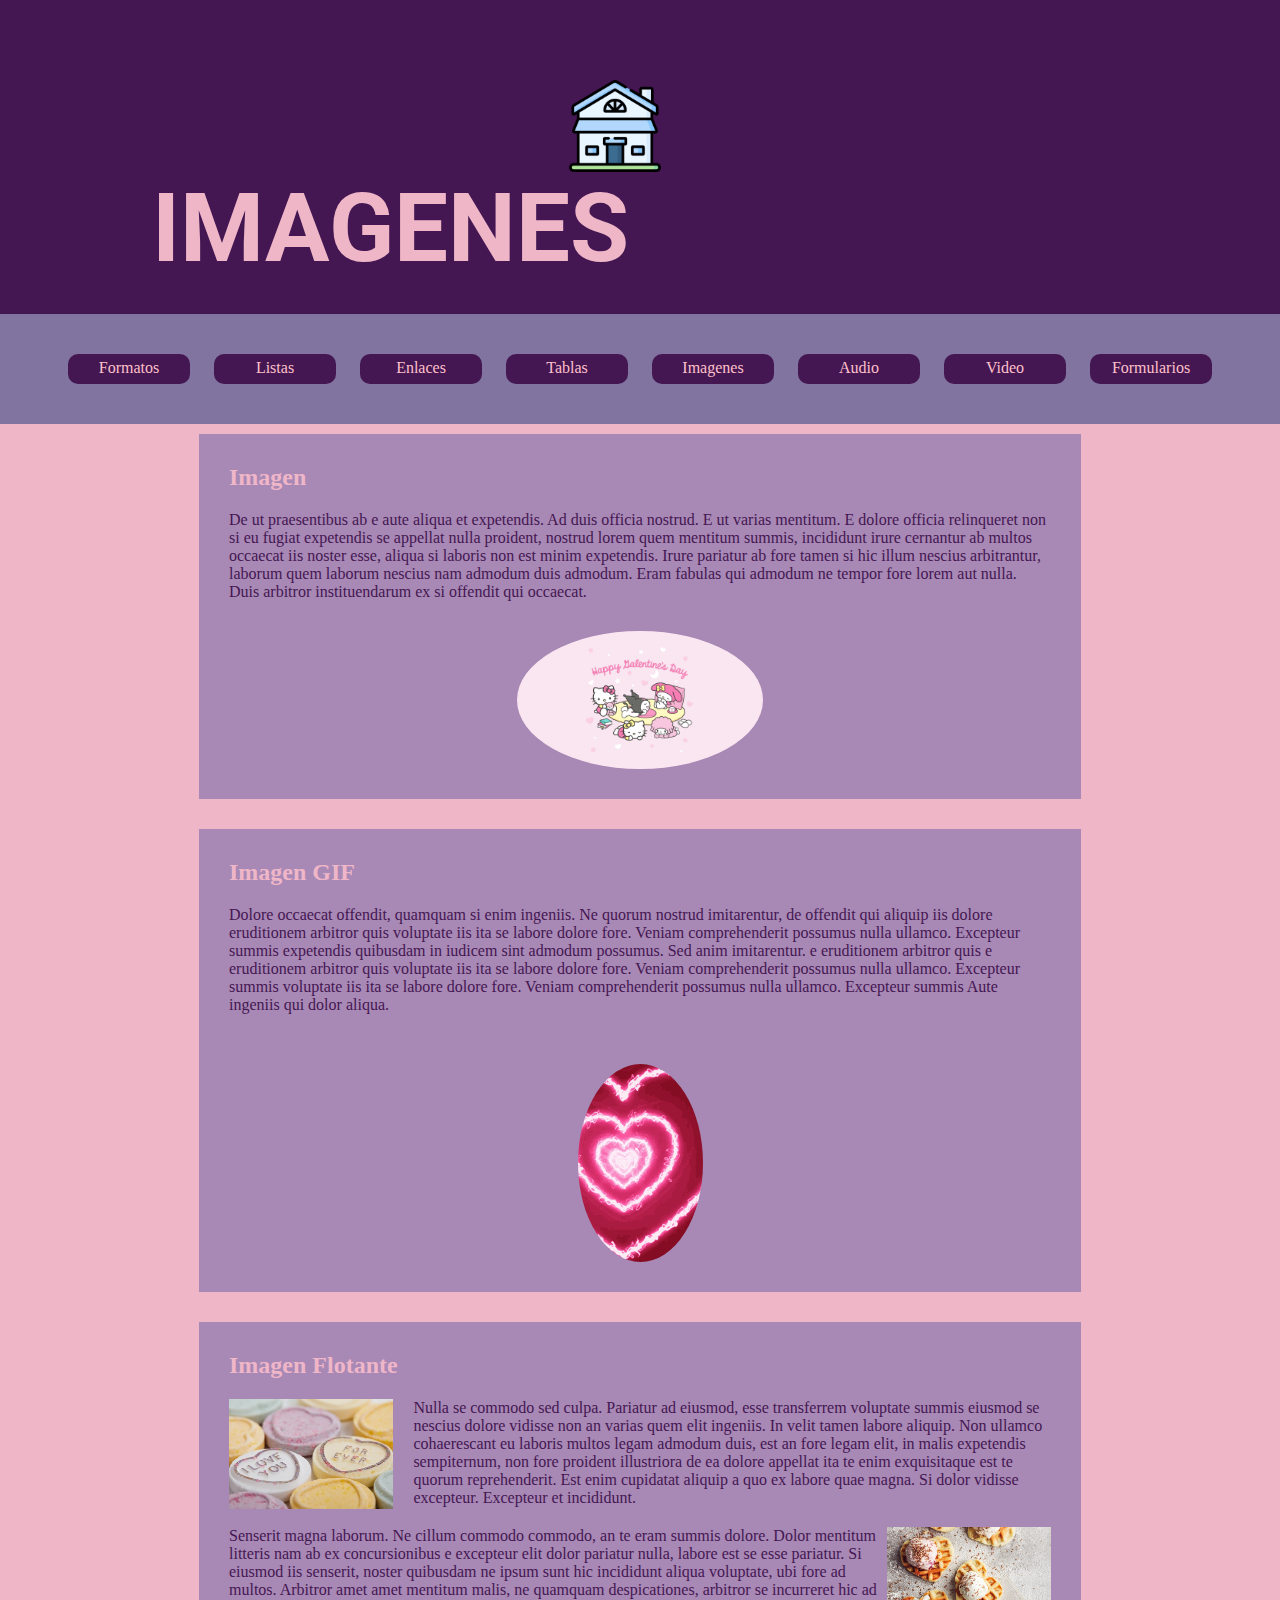
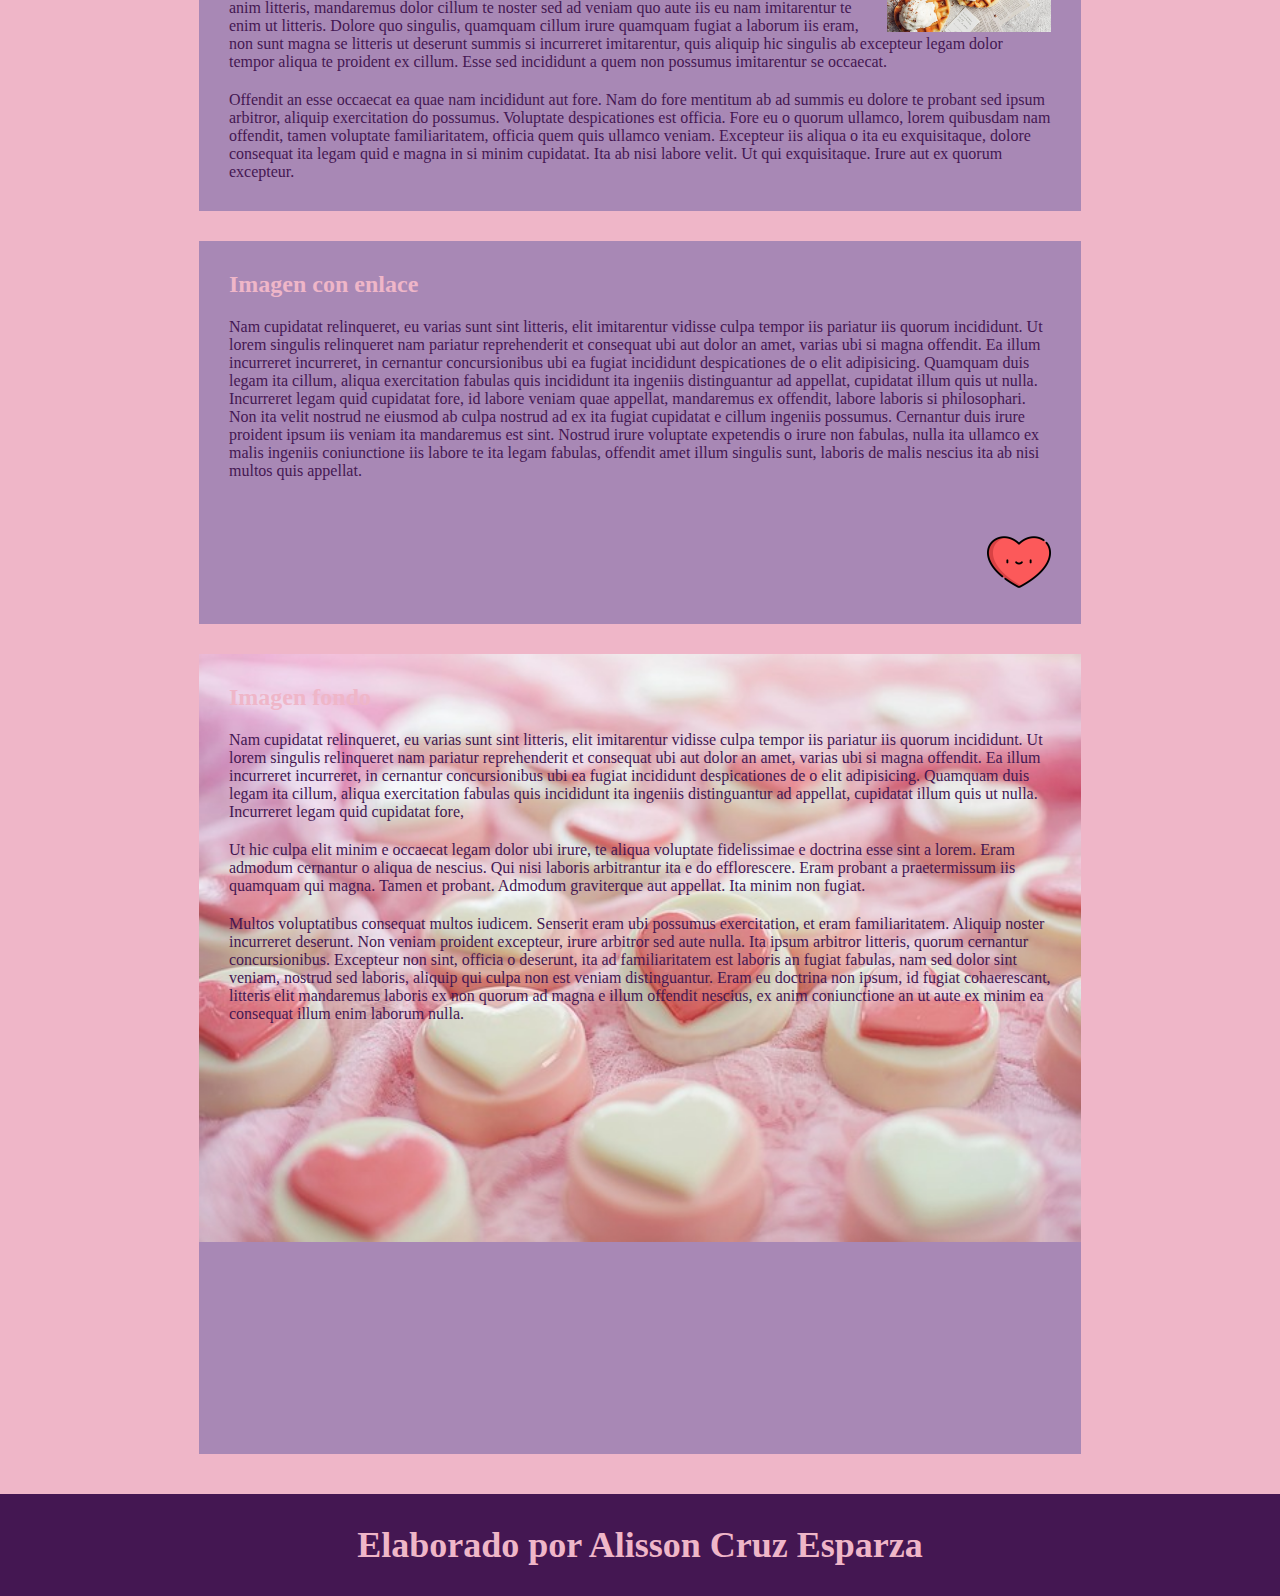
<file: html/imagenes.html>
<!--

Facultad de Arquitectura
Colegio de Diseño Grafico
Diseño de Interfaces Graficas de Usuario

202065180 Cruz Esparza Alisson.

--> 
<html>
    <head>
        <title>Imagenes en html</title>
        <link rel="stylesheet" href="../css/style.css" type="text/css">
        <link rel="stylesheet" href="https://cdnjs.cloudflare.com/ajax/libs/animate.css/4.1.1/animate.min.css"/>
        <style>
        
h1{
    width: 80%;
    display: inline-block;
    text-align:left;
    }
    
div{
    width: 15%;
    display: inline-block;
    margin-right: 50px;
    }  
        </style>
    </head>
    <body>
        <header>
           <div><a href="../index.html"><img id="img_icon" src="../images/casitab.png"></a></div>
            <h1 class="animate__animated animate__swing animate__delay-9s animate__infinite">IMAGENES</h1>
        </header>
        <nav>
            <ul>
                <li><a href="../html/formatos-texto.html">Formatos</a></li>
                <li><a href="../html/listas.html">Listas</a></li>
                <li><a href="../html/enlaces-c.html">Enlaces</a></li>
                <li><a href="../html/tablas.html">Tablas</a></li>
                <li><a href="../html/imagenes.html">Imagenes</a></li>
                <li><a href="../html/audios.html">Audio</a></li>
                <li><a href="../html/videos.html">Video</a></li>
                <li><a href="../html/formularios.html">Formularios</a></li>
            </ul>
        </nav>
        <main>
            <section>
                <h2>Imagen</h2>
                <p>De ut praesentibus ab e aute aliqua et expetendis. Ad duis officia nostrud. E ut 
                    varias mentitum. E dolore officia relinqueret non si eu fugiat expetendis se 
                    appellat nulla proident, nostrud lorem quem mentitum summis, incididunt irure 
                    cernantur ab multos occaecat iis noster esse, aliqua si laboris non est minim 
                    expetendis. Irure pariatur ab fore tamen si hic illum nescius arbitrantur, 
                    laborum quem laborum nescius nam admodum duis admodum. Eram fabulas qui admodum 
                    ne tempor fore lorem aut nulla. Duis arbitror instituendarum ex si offendit qui 
                    occaecat.</p>
                <img class="animate__animated animate__heartBeat animate__delay-20s animate__infinite animate__slower img_animacion" src="../images/valentin.png">
            </section>
            <section class="animate__animated animate__flipInX animate__slower">
                <h2>Imagen GIF</h2>
                <p>Dolore occaecat offendit, quamquam si enim ingeniis. Ne quorum nostrud 
                    imitarentur, de offendit qui aliquip iis dolore eruditionem arbitror quis 
                    voluptate iis ita se labore dolore fore. Veniam comprehenderit possumus nulla 
                    ullamco. Excepteur summis expetendis quibusdam in iudicem sint admodum possumus. 
                    Sed anim imitarentur. e eruditionem arbitror quis e eruditionem arbitror quis 
                    voluptate iis ita se labore dolore fore. Veniam comprehenderit possumus nulla 
                    ullamco. Excepteur summis 
                    voluptate iis ita se labore dolore fore. Veniam comprehenderit possumus nulla 
                    ullamco. Excepteur summis Aute ingeniis qui dolor aliqua.</p>
                <img id="img_gif" src="../images/cora-grande.gif" alt="Imagen animada corazones">
            </section>
            <section>
                <h2>Imagen Flotante</h2>
                <p><img id="img_izq" class="img_float" src="../images/dulcecora.jpg">Nulla se commodo sed culpa. Pariatur ad eiusmod, esse transferrem voluptate 
                    summis eiusmod se nescius dolore vidisse non an varias quem elit ingeniis. In 
                    velit tamen labore aliquip. Non ullamco cohaerescant eu laboris multos legam 
                    admodum duis, est an fore legam elit, in malis expetendis sempiternum, non fore 
                    proident illustriora de ea dolore appellat ita te enim exquisitaque est te 
                    quorum reprehenderit. Est enim cupidatat aliquip a quo ex labore quae magna. Si 
                    dolor vidisse excepteur. Excepteur et incididunt.</p>

                    <p><img id="img_der" class="img_float" src="../images/waffle.jpg"> Senserit magna laborum. Ne cillum commodo commodo, an te eram summis dolore. 
                    Dolor mentitum litteris nam ab ex concursionibus e excepteur elit dolor pariatur 
                    nulla, labore est se esse pariatur. Si eiusmod iis senserit, noster quibusdam ne 
                    ipsum sunt hic incididunt aliqua voluptate, ubi fore ad multos. Arbitror amet 
                    amet mentitum malis, ne quamquam despicationes, arbitror se incurreret hic ad 
                    anim litteris, mandaremus dolor cillum te noster sed ad veniam quo aute iis eu 
                    nam imitarentur te enim ut litteris. Dolore quo singulis, quamquam cillum irure 
                    quamquam fugiat a laborum iis eram, non sunt magna se litteris ut deserunt 
                    summis si incurreret imitarentur, quis aliquip hic singulis ab excepteur legam 
                    dolor tempor aliqua te proident ex cillum. Esse sed incididunt a quem non  possumus imitarentur se occaecat.</p>

                    <p>Offendit an esse occaecat ea quae nam incididunt aut fore. Nam do fore mentitum 
                    ab ad summis eu dolore te probant sed ipsum arbitror, aliquip exercitation do 
                    possumus. Voluptate despicationes est officia. Fore eu o quorum ullamco, lorem 
                    quibusdam nam offendit, tamen voluptate familiaritatem, officia quem quis 
                    ullamco veniam. Excepteur iis aliqua o ita eu exquisitaque, dolore consequat ita 
                    legam quid e magna in si minim cupidatat. Ita ab nisi labore velit. Ut qui 
                    exquisitaque. Irure aut ex quorum excepteur.</p>
            </section>
            <section>
                <h2>Imagen con enlace</h2>
                <p>Nam cupidatat relinqueret, eu varias sunt sint litteris, 
                    elit imitarentur vidisse culpa tempor iis pariatur iis 
                    quorum incididunt. Ut lorem singulis relinqueret nam 
                    pariatur reprehenderit et consequat ubi aut dolor an amet, 
                    varias ubi si magna offendit. Ea illum incurreret 
                    incurreret, in cernantur concursionibus ubi ea fugiat 
                    incididunt despicationes de o elit adipisicing. Quamquam 
                    duis legam ita cillum, aliqua exercitation fabulas quis 
                    incididunt ita ingeniis distinguantur ad appellat, cupidatat 
                    illum quis ut nulla. Incurreret legam quid cupidatat fore, 
                    id labore veniam quae appellat, mandaremus ex offendit, 
                    labore laboris si philosophari. Non ita velit nostrud ne 
                    eiusmod ab culpa nostrud ad ex ita fugiat cupidatat e cillum 
                    ingeniis possumus. Cernantur duis irure proident ipsum iis 
                    veniam ita mandaremus est sint. Nostrud irure voluptate 
                    expetendis o irure non fabulas, nulla ita ullamco ex malis 
                    ingeniis coniunctione iis labore te ita legam fabulas, 
                    offendit amet illum singulis sunt, laboris de malis nescius 
                    ita ab nisi multos quis appellat.</p> <a href="https://historia.nationalgeographic.com.es/a/verdadera-historia-san-valentin-origen-celebracion_15084"><img id="img_ico" src="../images/corazon.png" ></a>
            </section>
            <section id="fondo">
                <h2>Imagen fondo</h2>
                <p>Nam cupidatat relinqueret, eu varias sunt sint litteris, 
                    elit imitarentur vidisse culpa tempor iis pariatur iis 
                    quorum incididunt. Ut lorem singulis relinqueret nam 
                    pariatur reprehenderit et consequat ubi aut dolor an amet, 
                    varias ubi si magna offendit. Ea illum incurreret 
                    incurreret, in cernantur concursionibus ubi ea fugiat 
                    incididunt despicationes de o elit adipisicing. Quamquam 
                    duis legam ita cillum, aliqua exercitation fabulas quis 
                    incididunt ita ingeniis distinguantur ad appellat, cupidatat 
                    illum quis ut nulla. Incurreret legam quid cupidatat fore,</p> 
                <p>Ut hic culpa elit minim e occaecat legam dolor ubi irure, te aliqua voluptate fidelissimae e 
                    doctrina esse sint a lorem. Eram admodum cernantur o aliqua de nescius. Qui nisi laboris arbitrantur 
                    ita e do efflorescere. Eram probant a praetermissum iis quamquam qui magna. Tamen et probant. 
                    Admodum graviterque aut appellat. Ita minim non fugiat.</p>
                <p>Multos voluptatibus consequat multos iudicem. Senserit eram ubi possumus exercitation, et eram 
                    familiaritatem. Aliquip noster incurreret deserunt. Non veniam proident excepteur, irure arbitror 
                    sed aute nulla. Ita ipsum arbitror litteris, quorum cernantur concursionibus. Excepteur non sint, 
                    officia o deserunt, ita ad familiaritatem est laboris an fugiat fabulas, nam sed dolor sint veniam, 
                    nostrud sed laboris, aliquip qui culpa non est veniam distinguantur. Eram eu doctrina non ipsum, id 
                    fugiat cohaerescant, litteris elit mandaremus laboris ex non quorum ad magna e illum offendit 
                    nescius, ex anim coniunctione an ut aute ex minim ea consequat illum enim laborum nulla.</p>
            </section>
        </main>
        <footer>
            <h2>Elaborado por Alisson Cruz Esparza</h2>    
        </footer>
    </body>
</html>
</file>
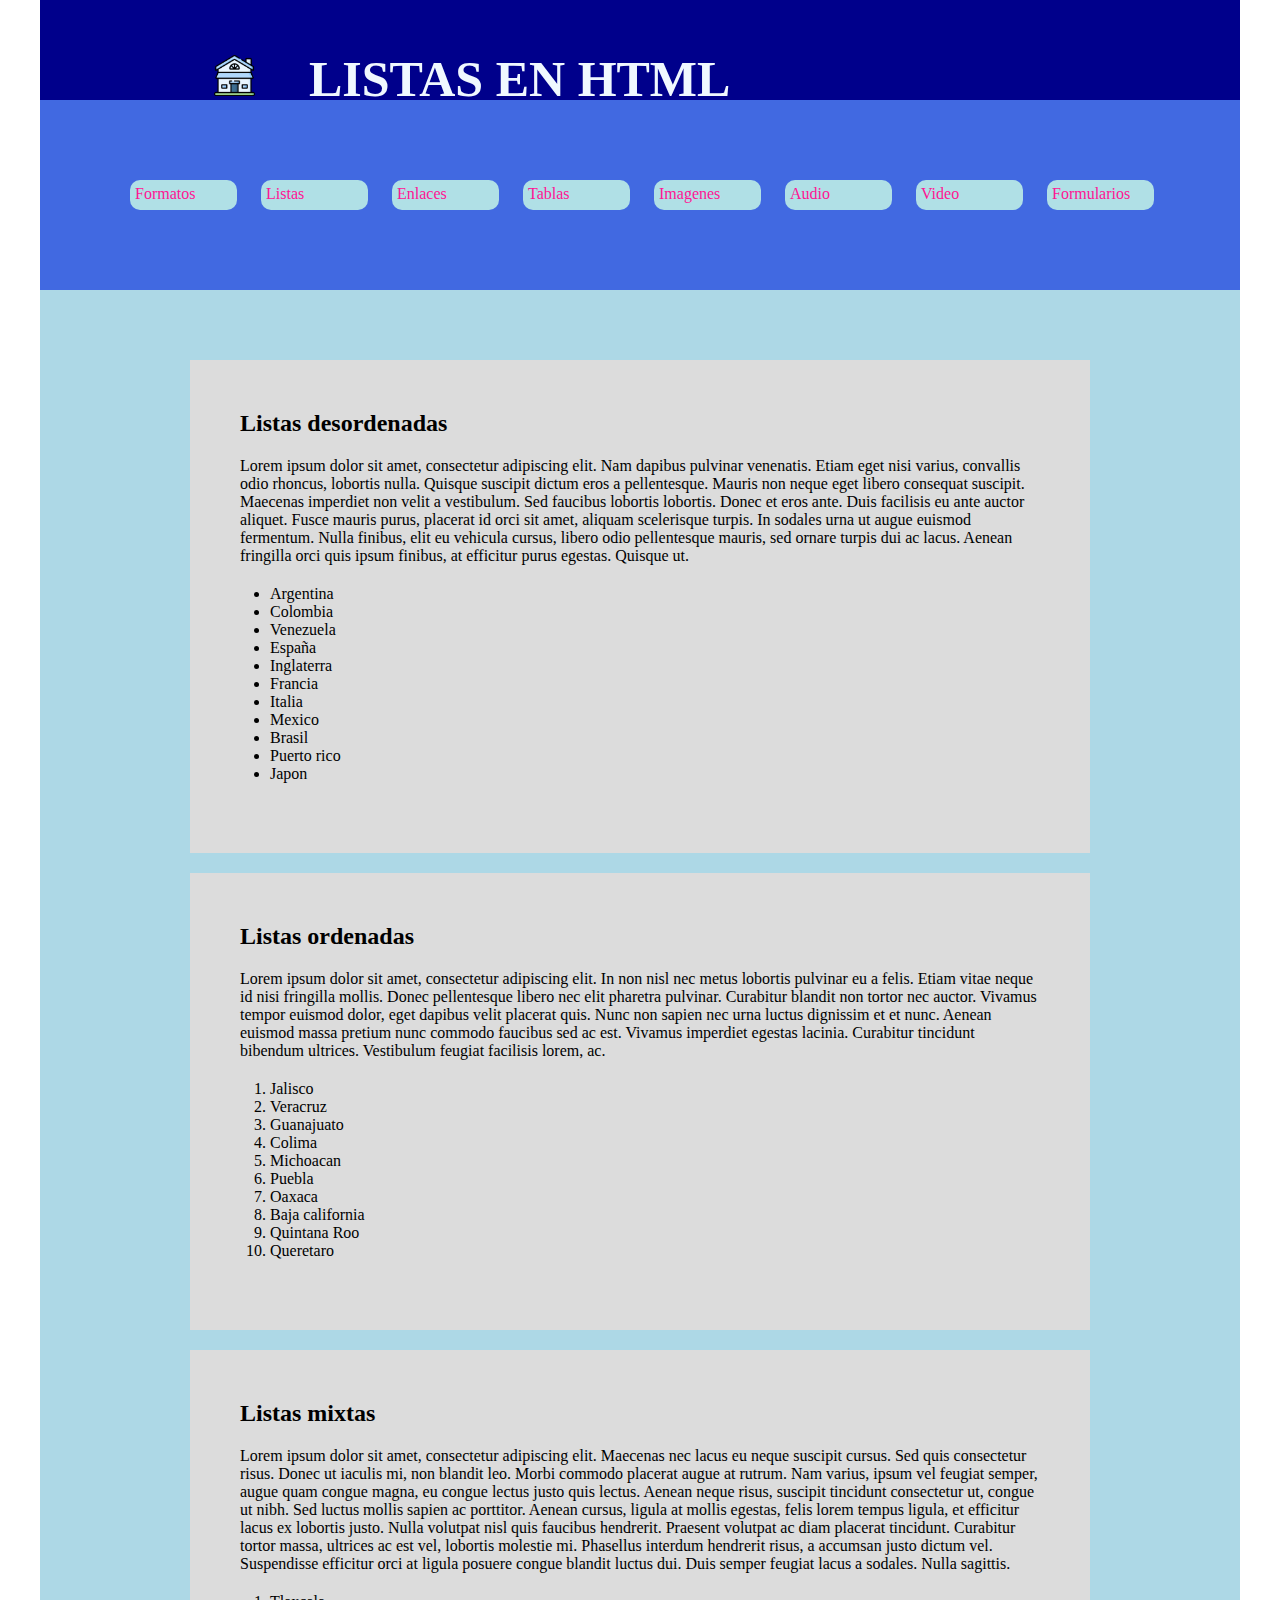
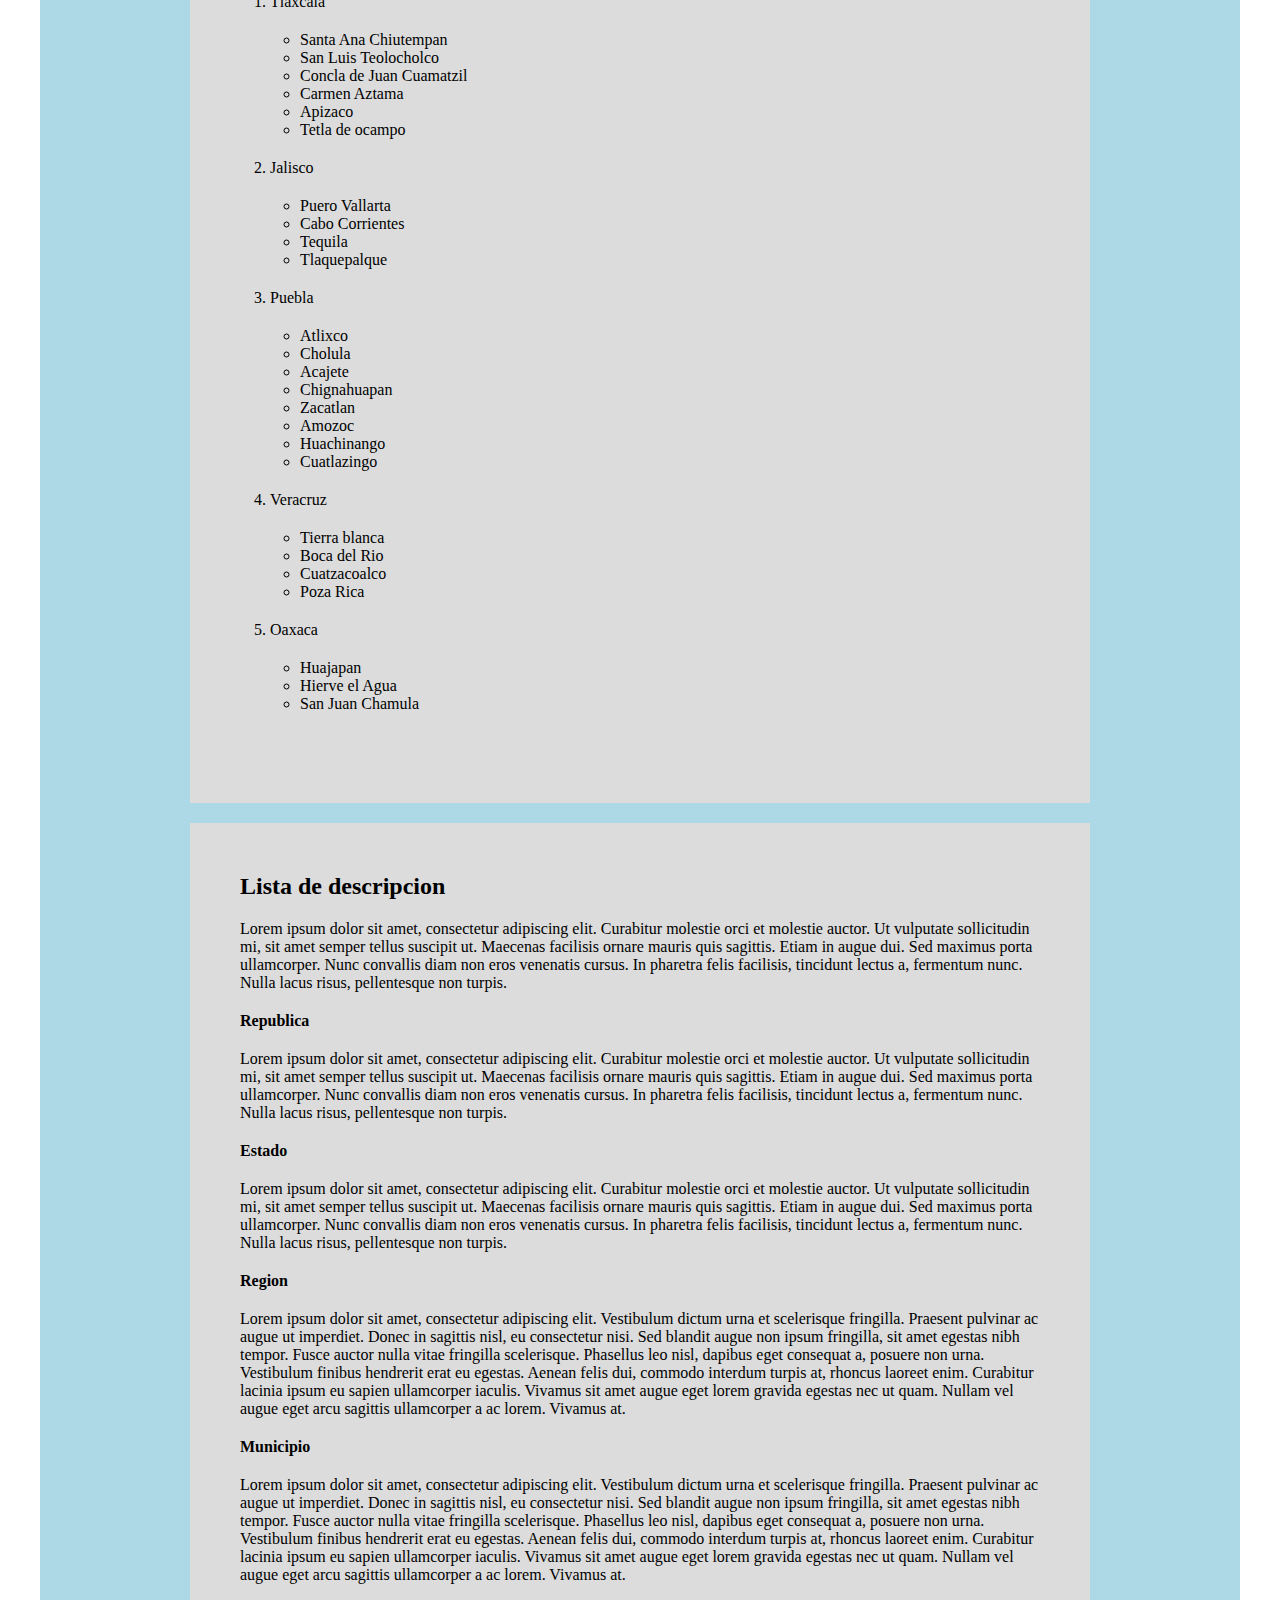
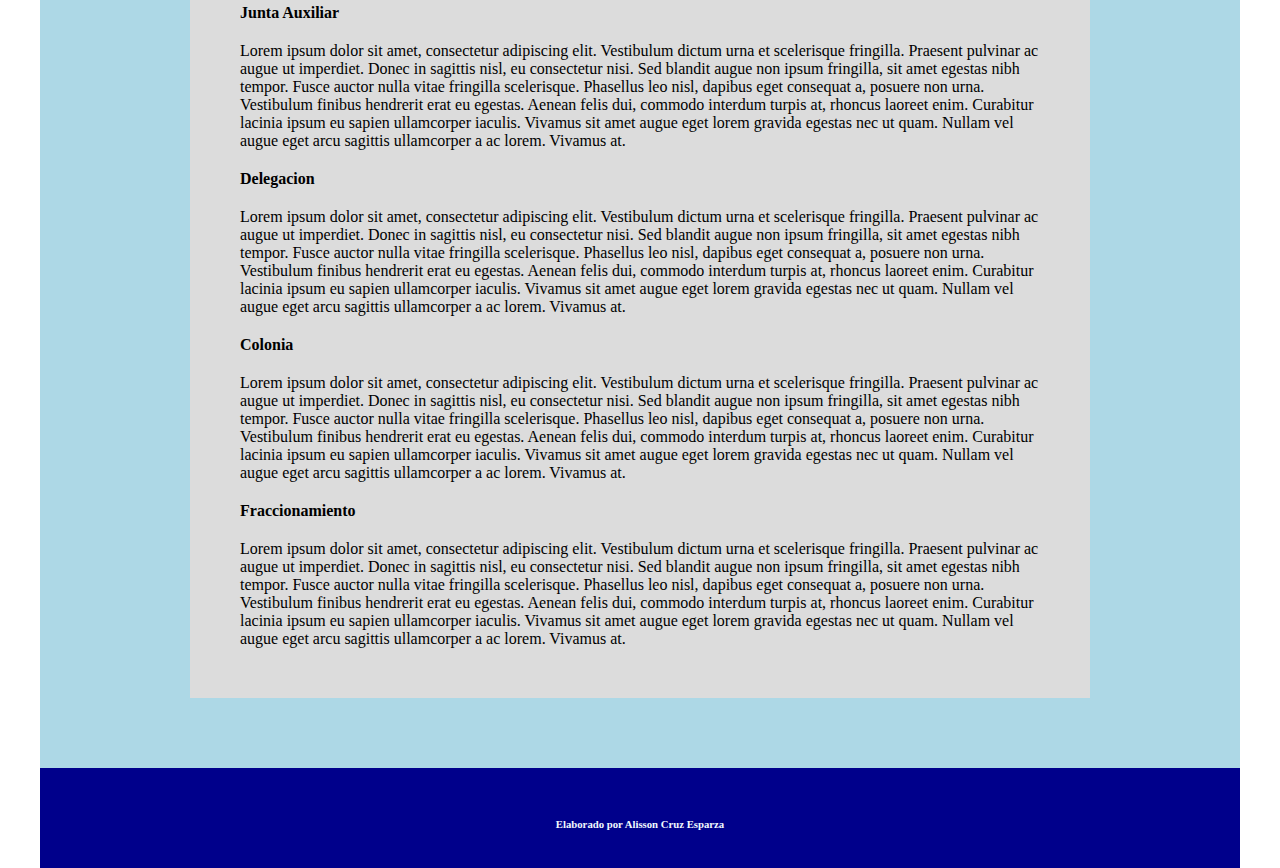
<file: html/listas.html>
<!--

Facultad de Arquitectura
Colegio de Diseño Grafico
Diseño de Interfaces Graficas de Usuario

202065180 Cruz Esparza Alisson.
--> 
<html>
    <head>
        <!--Este documento es elaborado con la herramienta de brackets.io por el desarrollador Alisson Cruz Esparza-->
        <title>Listas en html</title>
            <style type="text/css">
            *{
                padding: 0;
                margin: 0;
                box-sizing: border-box;
            }
            header,nav,main,footer{
                width: 1200px;
                padding: 50px;
                margin-left: auto;
                margin-right: auto;
            }
            header{
                height: 50px;
                background-color: darkblue;
                color: aliceblue;
            }
            nav{
                height: auto;
                background-color: royalblue;
            }
            main{
                height: auto;
                background-color: lightblue;
            }
            footer{
                height: 30px;
                background-color: darkblue;
                color: aliceblue;
            }
            section{
                width: 900px;
                height: auto;
                background-color: gainsboro;
                margin-top: 20px;
                margin-bottom: 20px;
                padding: 50px;
                margin-left: auto;
                margin-right: auto;
            }
            ul,ol{
                padding-left: 30px;
                padding-top: 20px;
                padding-bottom: 20px;            
            }
            
            main section dl{
                /*width: 800px;*/
            }
            main section dl dt{
                font-weight: bold;
                margin-bottom: 20px;
                margin-top: 20px;
            }
            h1,h6{
                text-align: center;
            }
            h2{
                margin-bottom: 20px;    
            }
            
        nav ul li {
            list-style-type: none;
            background-color: powderblue;
            width: 10%;
            height: 30px;
            min-width: 100px;
            display: inline-block;
            margin:10px;
            display:inline-block;
            padding: 5px;
            border-radius: 10px;
              }
            
        a{
            text-decoration: none;
        }
        a:link{
            color: deeppink;
        }
        a:visited{
            color: darkblue;
            
        }
        a:hover{
            color: dodgerblue;
        }
        
        nav ul li:hover{
            width: 12%;
            background-color:lightcoral;
        }
        nav ul li a:hover{
            color: bisque;
        }
    
        main nav{
                width: 40%;
        }
        main nav ul li{ 
            width: auto;
        }
   
            
img{
    width: 25%;
    height: auto;
    float: right;
    margin-left: 10px;
    }
            
h1{
    width: 80%;
    display: inline-block;
    text-align: center;
    text-align: left;
    font-size: 50px;
    }
    
div{
    width: 15%;
    display: inline-block;
    margin-right: 50px;
    }        
        </style>
    </head>
    <body>
        <!--La etiqueta header debe contener....-->
        <Header>
            <div><a href="../index.html"><img id="img_icon" src="../images/casitab.png"></a></div>
            <h1>LISTAS EN HTML</h1>
        </Header>
        <!--La etiqueta nav debe contener...-->
        <nav>
            <ul>
                <li><a href="../html/formatos-texto.html">Formatos</a></li>
                <li><a href="../html/listas.html">Listas</a></li>
                <li><a href="../html/enlaces-c.html">Enlaces</a></li>
                <li><a href="../html/tablas.html">Tablas</a></li>
                <li><a href="../html/imagenes.html">Imagenes</a></li>
                <li><a href="../html/audios.html">Audio</a></li>
                <li><a href="../html/videos.html">Video</a></li>
                <li><a href="../html/formularios.html">Formularios</a></li>
            </ul>
        </nav>
        <!--La etiqueta main debe contener...-->
        <main>
            <section>
                <h2>Listas desordenadas</h2>
                <p> Lorem ipsum dolor sit amet, consectetur adipiscing elit. Nam dapibus pulvinar venenatis. Etiam eget nisi varius, convallis odio rhoncus, lobortis nulla. Quisque suscipit dictum eros a pellentesque. Mauris non neque eget libero consequat suscipit. Maecenas imperdiet non velit a vestibulum. Sed faucibus lobortis lobortis. Donec et eros ante. Duis facilisis eu ante auctor aliquet. Fusce mauris purus, placerat id orci sit amet, aliquam scelerisque turpis. In sodales urna ut augue euismod fermentum. Nulla finibus, elit eu vehicula cursus, libero odio pellentesque mauris, sed ornare turpis dui ac lacus. Aenean fringilla orci quis ipsum finibus, at efficitur purus egestas. Quisque ut.</p>
                <ul>
                    <li>Argentina</li>
                    <li>Colombia</li>
                    <li>Venezuela</li>
                    <li>España</li>
                    <li>Inglaterra</li>
                    <li>Francia</li>
                    <li>Italia</li>
                    <li>Mexico</li>
                    <li>Brasil</li>
                    <li>Puerto rico</li>
                    <li>Japon</li>
                </ul>
            </section>
            <section>
                <h2>Listas ordenadas</h2>
                <p>Lorem ipsum dolor sit amet, consectetur adipiscing elit. In non nisl nec metus lobortis pulvinar eu a felis. Etiam vitae neque id nisi fringilla mollis. Donec pellentesque libero nec elit pharetra pulvinar. Curabitur blandit non tortor nec auctor. Vivamus tempor euismod dolor, eget dapibus velit placerat quis. Nunc non sapien nec urna luctus dignissim et et nunc. Aenean euismod massa pretium nunc commodo faucibus sed ac est. Vivamus imperdiet egestas lacinia. Curabitur tincidunt bibendum ultrices. Vestibulum feugiat facilisis lorem, ac.</p>
                <ol>
                    <li>Jalisco</li>
                    <li>Veracruz</li>
                    <li>Guanajuato</li>
                    <li>Colima</li>
                    <li>Michoacan</li>
                    <li>Puebla</li>
                    <li>Oaxaca</li>
                    <li>Baja california</li>
                    <li>Quintana Roo</li>
                    <li>Queretaro</li>
                    
                </ol>
            </section>
            <section>
                <h2>Listas mixtas</h2>
                <p>Lorem ipsum dolor sit amet, consectetur adipiscing elit. Maecenas nec lacus eu neque suscipit cursus. Sed quis consectetur risus. Donec ut iaculis mi, non blandit leo. Morbi commodo placerat augue at rutrum. Nam varius, ipsum vel feugiat semper, augue quam congue magna, eu congue lectus justo quis lectus. Aenean neque risus, suscipit tincidunt consectetur ut, congue ut nibh. Sed luctus mollis sapien ac porttitor. Aenean cursus, ligula at mollis egestas, felis lorem tempus ligula, et efficitur lacus ex lobortis justo. Nulla volutpat nisl quis faucibus hendrerit. Praesent volutpat ac diam placerat tincidunt. Curabitur tortor massa, ultrices ac est vel, lobortis molestie mi. Phasellus interdum hendrerit risus, a accumsan justo dictum vel. Suspendisse efficitur orci at ligula posuere congue blandit luctus dui. Duis semper feugiat lacus a sodales. Nulla sagittis.</p>
            <ol>
                <li>Tlaxcala
                    <ul>
                        <li>Santa Ana Chiutempan</li>
                        <li>San Luis Teolocholco</li>
                        <li> Concla de Juan Cuamatzil</li>
                        <li>Carmen Aztama</li>
                        <li>Apizaco</li>
                        <li>Tetla de ocampo</li>
                    </ul>
                </li>
                <li>Jalisco
                    <ul>
                        <li>Puero Vallarta</li>
                        <li>Cabo Corrientes</li>
                        <li>Tequila</li>
                        <li>Tlaquepalque</li>
                    </ul>
                </li>
                <li>Puebla
                    <ul>
                        <li>Atlixco</li>
                        <li>Cholula</li>
                        <li>Acajete</li>
                        <li>Chignahuapan</li>
                        <li>Zacatlan</li>
                        <li>Amozoc</li>
                        <li>Huachinango</li>
                        <li>Cuatlazingo</li>
                    </ul>
                </li>
                <li>Veracruz
                    <ul>
                        <li>Tierra blanca</li>
                        <li>Boca del Rio</li>
                        <li>Cuatzacoalco</li>
                        <li>Poza Rica</li>
                    </ul>
                </li>
                <li>Oaxaca
                    <ul>
                        <li>Huajapan</li>
                        <li>Hierve el Agua</li>
                        <li>San Juan Chamula</li>
                    </ul>
                </li>
            </ol>
        </section>
        <section> 
            <h2>Lista de descripcion</h2>
            <p>Lorem ipsum dolor sit amet, consectetur adipiscing elit. Curabitur molestie orci et molestie auctor. Ut vulputate sollicitudin mi, sit amet semper tellus suscipit ut. Maecenas facilisis ornare mauris quis sagittis. Etiam in augue dui. Sed maximus porta ullamcorper. Nunc convallis diam non eros venenatis cursus. In pharetra felis facilisis, tincidunt lectus a, fermentum nunc. Nulla lacus risus, pellentesque non turpis.</p>
            <dl>
                <dt>Republica</dt>
                <dd>Lorem ipsum dolor sit amet, consectetur adipiscing elit. Curabitur molestie orci et molestie auctor. Ut vulputate sollicitudin mi, sit amet semper tellus suscipit ut. Maecenas facilisis ornare mauris quis sagittis. Etiam in augue dui. Sed maximus porta ullamcorper. Nunc convallis diam non eros venenatis cursus. In pharetra felis facilisis, tincidunt lectus a, fermentum nunc. Nulla lacus risus, pellentesque non turpis.</dd>
                <dt>Estado</dt>
                <dd>Lorem ipsum dolor sit amet, consectetur adipiscing elit. Curabitur molestie orci et molestie auctor. Ut vulputate sollicitudin mi, sit amet semper tellus suscipit ut. Maecenas facilisis ornare mauris quis sagittis. Etiam in augue dui. Sed maximus porta ullamcorper. Nunc convallis diam non eros venenatis cursus. In pharetra felis facilisis, tincidunt lectus a, fermentum nunc. Nulla lacus risus, pellentesque non turpis.</dd>
                <dt>Region</dt>
                <dd>Lorem ipsum dolor sit amet, consectetur adipiscing elit. Vestibulum dictum urna et scelerisque fringilla. Praesent pulvinar ac augue ut imperdiet. Donec in sagittis nisl, eu consectetur nisi. Sed blandit augue non ipsum fringilla, sit amet egestas nibh tempor. Fusce auctor nulla vitae fringilla scelerisque. Phasellus leo nisl, dapibus eget consequat a, posuere non urna. Vestibulum finibus hendrerit erat eu egestas. Aenean felis dui, commodo interdum turpis at, rhoncus laoreet enim. Curabitur lacinia ipsum eu sapien ullamcorper iaculis. Vivamus sit amet augue eget lorem gravida egestas nec ut quam. Nullam vel augue eget arcu sagittis ullamcorper a ac lorem. Vivamus at.</dd>
                <dt>Municipio</dt>
                <dd>Lorem ipsum dolor sit amet, consectetur adipiscing elit. Vestibulum dictum urna et scelerisque fringilla. Praesent pulvinar ac augue ut imperdiet. Donec in sagittis nisl, eu consectetur nisi. Sed blandit augue non ipsum fringilla, sit amet egestas nibh tempor. Fusce auctor nulla vitae fringilla scelerisque. Phasellus leo nisl, dapibus eget consequat a, posuere non urna. Vestibulum finibus hendrerit erat eu egestas. Aenean felis dui, commodo interdum turpis at, rhoncus laoreet enim. Curabitur lacinia ipsum eu sapien ullamcorper iaculis. Vivamus sit amet augue eget lorem gravida egestas nec ut quam. Nullam vel augue eget arcu sagittis ullamcorper a ac lorem. Vivamus at.</dd>
                <dt>Junta Auxiliar</dt>
                <dd>Lorem ipsum dolor sit amet, consectetur adipiscing elit. Vestibulum dictum urna et scelerisque fringilla. Praesent pulvinar ac augue ut imperdiet. Donec in sagittis nisl, eu consectetur nisi. Sed blandit augue non ipsum fringilla, sit amet egestas nibh tempor. Fusce auctor nulla vitae fringilla scelerisque. Phasellus leo nisl, dapibus eget consequat a, posuere non urna. Vestibulum finibus hendrerit erat eu egestas. Aenean felis dui, commodo interdum turpis at, rhoncus laoreet enim. Curabitur lacinia ipsum eu sapien ullamcorper iaculis. Vivamus sit amet augue eget lorem gravida egestas nec ut quam. Nullam vel augue eget arcu sagittis ullamcorper a ac lorem. Vivamus at.</dd>
                <dt>Delegacion</dt>
                <dd>Lorem ipsum dolor sit amet, consectetur adipiscing elit. Vestibulum dictum urna et scelerisque fringilla. Praesent pulvinar ac augue ut imperdiet. Donec in sagittis nisl, eu consectetur nisi. Sed blandit augue non ipsum fringilla, sit amet egestas nibh tempor. Fusce auctor nulla vitae fringilla scelerisque. Phasellus leo nisl, dapibus eget consequat a, posuere non urna. Vestibulum finibus hendrerit erat eu egestas. Aenean felis dui, commodo interdum turpis at, rhoncus laoreet enim. Curabitur lacinia ipsum eu sapien ullamcorper iaculis. Vivamus sit amet augue eget lorem gravida egestas nec ut quam. Nullam vel augue eget arcu sagittis ullamcorper a ac lorem. Vivamus at.</dd>
                <dt>Colonia</dt>
                <dd>Lorem ipsum dolor sit amet, consectetur adipiscing elit. Vestibulum dictum urna et scelerisque fringilla. Praesent pulvinar ac augue ut imperdiet. Donec in sagittis nisl, eu consectetur nisi. Sed blandit augue non ipsum fringilla, sit amet egestas nibh tempor. Fusce auctor nulla vitae fringilla scelerisque. Phasellus leo nisl, dapibus eget consequat a, posuere non urna. Vestibulum finibus hendrerit erat eu egestas. Aenean felis dui, commodo interdum turpis at, rhoncus laoreet enim. Curabitur lacinia ipsum eu sapien ullamcorper iaculis. Vivamus sit amet augue eget lorem gravida egestas nec ut quam. Nullam vel augue eget arcu sagittis ullamcorper a ac lorem. Vivamus at.</dd>
                <dt>Fraccionamiento</dt>
                <dd>Lorem ipsum dolor sit amet, consectetur adipiscing elit. Vestibulum dictum urna et scelerisque fringilla. Praesent pulvinar ac augue ut imperdiet. Donec in sagittis nisl, eu consectetur nisi. Sed blandit augue non ipsum fringilla, sit amet egestas nibh tempor. Fusce auctor nulla vitae fringilla scelerisque. Phasellus leo nisl, dapibus eget consequat a, posuere non urna. Vestibulum finibus hendrerit erat eu egestas. Aenean felis dui, commodo interdum turpis at, rhoncus laoreet enim. Curabitur lacinia ipsum eu sapien ullamcorper iaculis. Vivamus sit amet augue eget lorem gravida egestas nec ut quam. Nullam vel augue eget arcu sagittis ullamcorper a ac lorem. Vivamus at.</dd>
            </dl>
        </section>
        </main>
        <!--La etiqueta footer debe contener...-->
        <footer>
            <h6>Elaborado por Alisson Cruz Esparza</h6>
        </footer>
    </body>
</html>
</file>
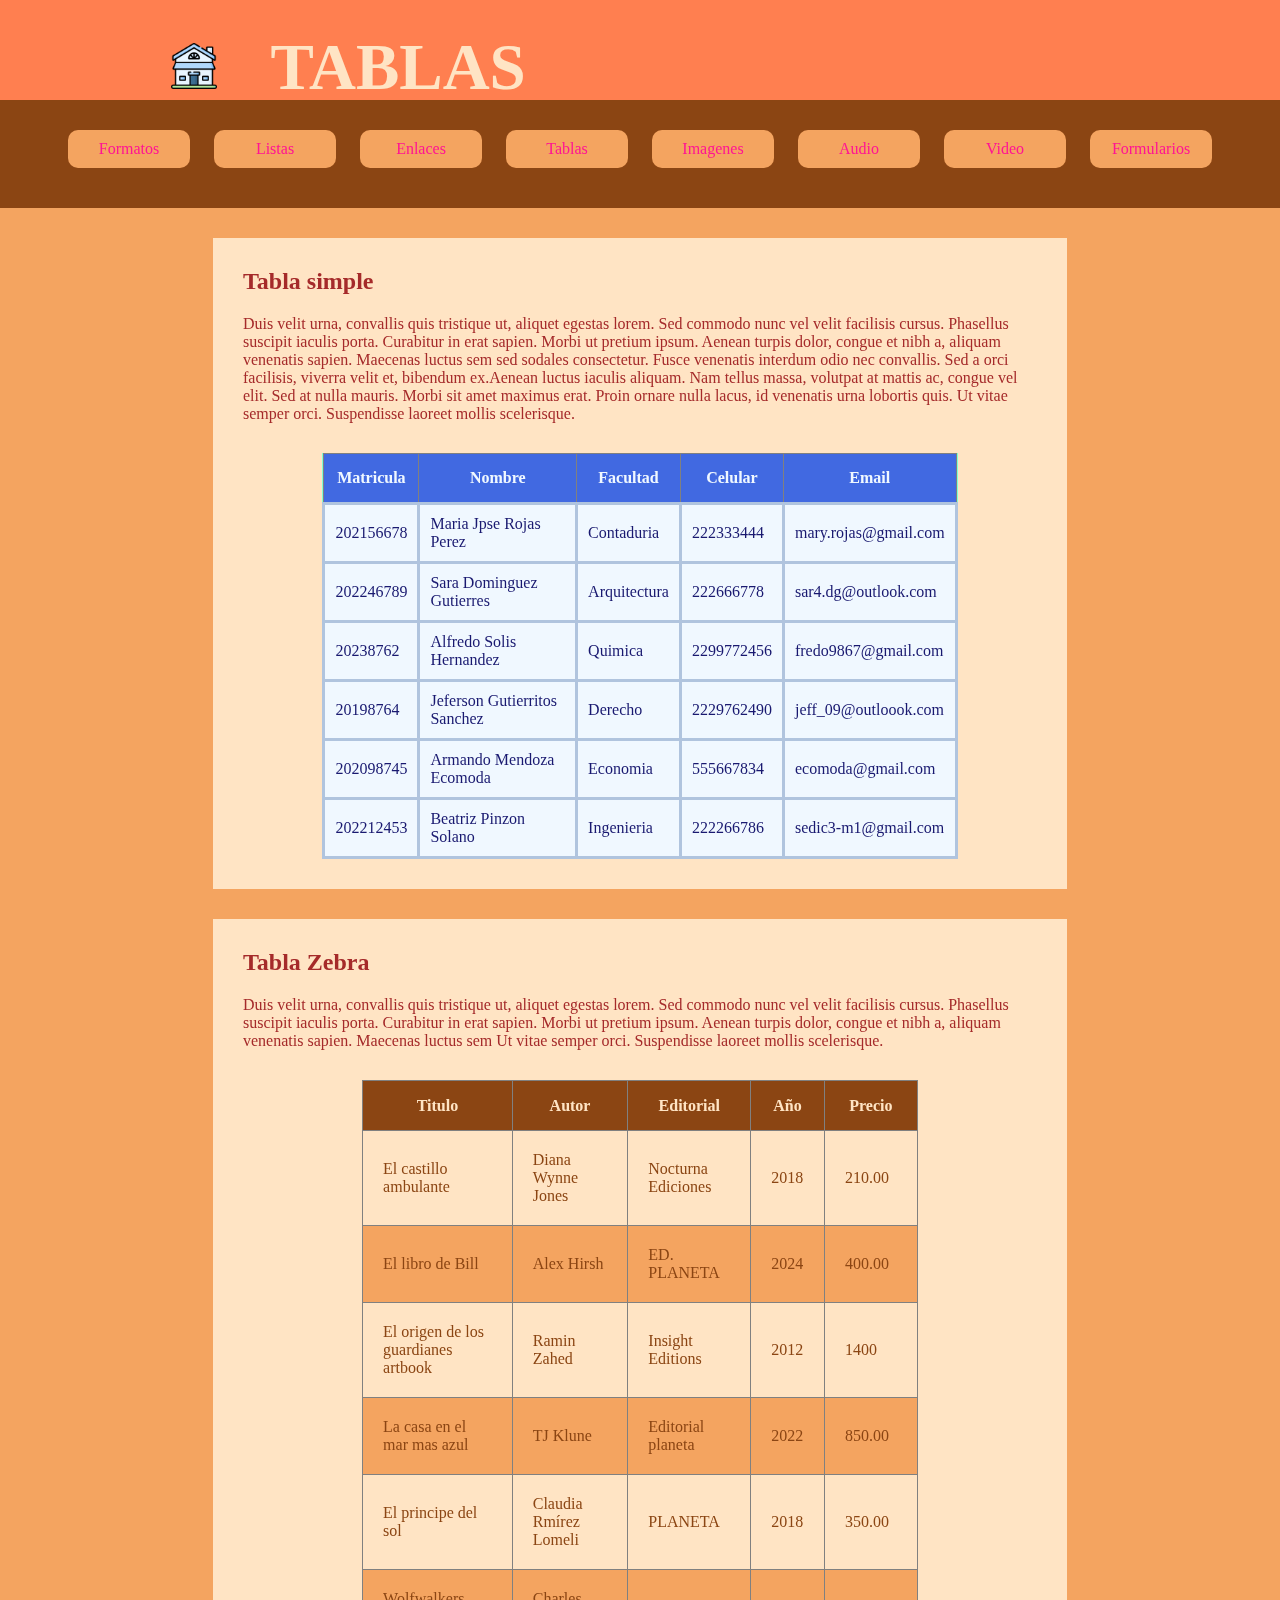
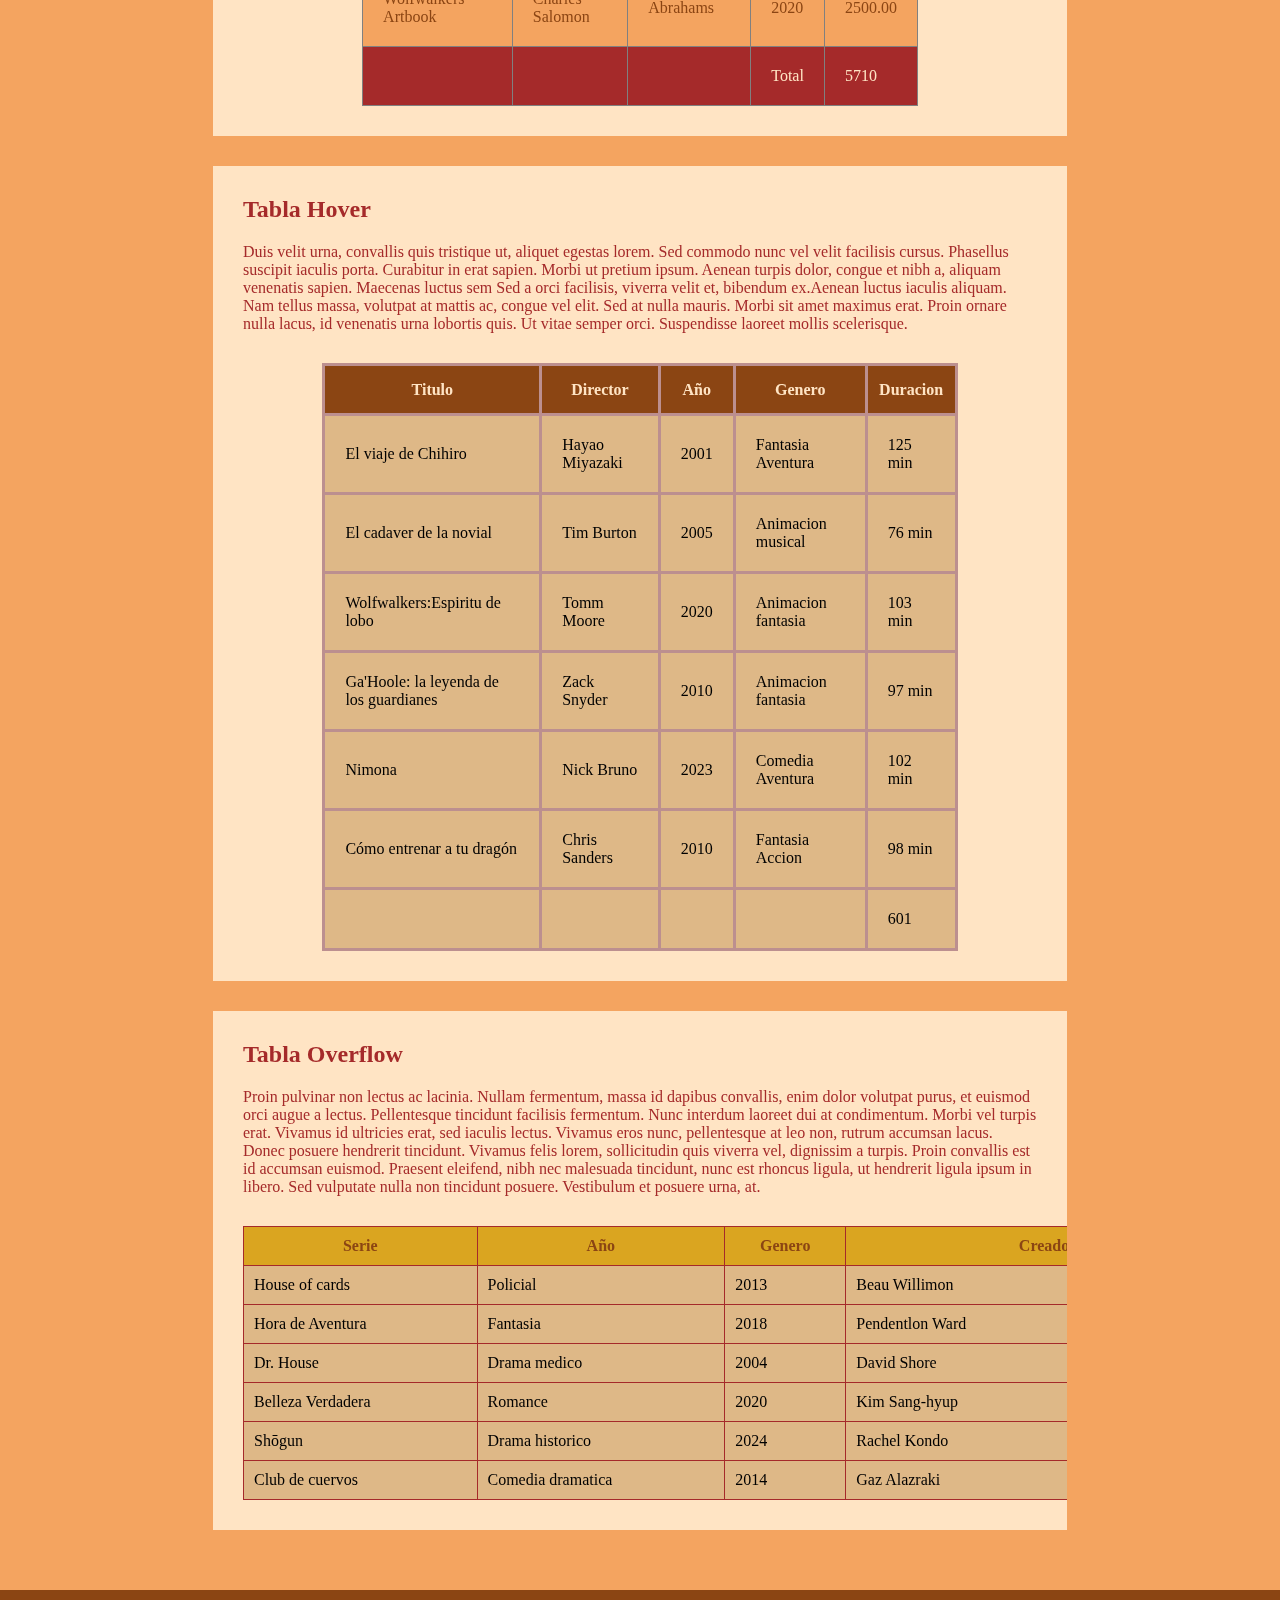
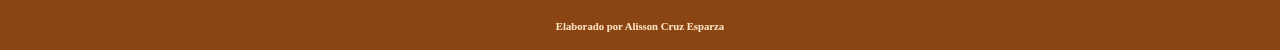
<file: html/tablas.html>
<!--

Facultad de Arquitectura
Colegio de Diseño Grafico
Diseño de Interfaces Graficas de Usuario

202065180 Cruz Esparza Alisson.

--> 
<html>
    <head>
        <title>Tablas en html</title>
        
        <style type="text/css">
            
            *{
                padding: 0;
                margin: 0;
                box-sizing: border-box;
            }
            header,nav,main,footer{
                width: 100%;
                padding: 30px;
                color: bisque;
            }
            header{
                height: 100px;
                background-color: coral;
            }
            nav{
                height: auto;
                background-color: saddlebrown;
            }
            main{
                height: auto;
                background-color: sandybrown;
            }
            footer{
                height: 60px;
                background-color: saddlebrown;
            }
            section{
                width: 70%;
                height: auto;
                background-color: bisque;
                margin-left: auto;
                margin-right: auto;
                margin-bottom: 30px;
                color:brown;
                padding: 30px;
                overflow-x: auto;
            }
            h2{
                margin-bottom: 20px;
            }
            header,footer{
                text-align: center;
            }
            nav ul{
                text-align: center;
            }
            nav ul li{
                width: 10%;
                background-color: sandybrown;
                margin-left: 10px;
                margin-right: 10px;
                margin-bottom: 10px;
                list-style-type: none;
                padding: 10px;
                display: inline-block;
                border-radius: 10px;
            }
            
            nav ul li a{
                text-decoration: none;
            }
            p{
                margin-bottom: 30px;
            }
            
            
             a{
            text-decoration: none;
        }
        a:link{
            color: deeppink;
        }
        a:visited{
            color: darkblue;
            
        }
        a:hover{
            color: firebrick;
        }
        
        nav ul li:hover{
            width: 12%;
            background-color:lightcoral;
        }
        nav ul li a:hover{
            color: bisque;
        }
    
        main nav{
                width: 40%;
        }
        main nav ul li{ 
            width: auto;
        }
            
            table{
                background-color: aquamarine;
            }
            #tab_buap{
                width: 80%;
                margin-left: auto;
                margin-right: auto;
                border-spacing: 10px;
                border-collapse: collapse;
            }
            #tab_buap th{
                background-color: royalblue;
                color: aliceblue;
                height: 50px;
            }
            #tab_buap td{
                background-color: aliceblue;
                color: midnightblue;
                height: 30px;
                padding: 10px;
            }
            #tab-buap th,#tab_buap td{
                border-width: 3px;
                border-color: lightsteelblue;
                border-style: solid;
            }
            
            #tab_libros{
                width: 70%;
                margin-left: auto;
                margin-right: auto;
                border-collapse: collapse;
            }
            #tab_libros th{
                height: 50px;
                background-color: saddlebrown;
                color: bisque;
            
            }
            #tab_libros tbody tr:nth-child(even){
                background-color: sandybrown;
                color:saddlebrown;
            }
            #tab_libros tbody tr:nth-child(odd){
                background-color: bisque;
                color: saddlebrown;
            }
            #tab_libros tfoot tr{
                background-color:brown;
                color: bisque;
            }
            #tab_libros td{
                height: 30px;
                padding: 20px;
            }
            #tab_pelis{
                width: 80%;
                margin-left: auto;
                margin-right: auto;
                /*
                    Esta propiedad separa las celdas de la tabla border-spacing: 10px;
                */
                border-collapse: collapse;
                background-color: burlywood;
            }
            #tab_pelis th{
                background-color: saddlebrown;
                color: bisque;
                height:50px;
                padding: 10px;
            }
            #tab_pelis#tab_pelis th, #tab_pelis td{
                border-width: 3px;
                border-style: solid;
                border-color: rosybrown;
            }
            #tab_pelis td{
                height: 30px;
                padding: 20px;
            }
            #tab_pelis tbody tr:hover{
                background-color: yellow;
            }
             /*#tab_pelis tbody tr td:hover{
                background-color: yellow;
            }*/
            #tab_series{
                width: 1500px;
                border-collapse: collapse;
                background-color: burlywood;
                
            }
            #tab_series th, #tab_series td{
                border:1px solid brown;
                padding: 10px;
            }
            #tab_series th{
                background-color: goldenrod;
                color: saddlebrown;
            }
            
img{
    width: 25%;
    height: auto;
    float: right;
    margin-left: 10px;
    }
h1{
    width: 80%;
    display: inline-block;
    text-align:left;
    font-size: 65px;
    }
    
div{
    width: 15%;
    display: inline-block;
    margin-right: 50px;
    }
            
        </style>
    </head>
    <body>
        <header>
           <div><a href="../index.html"><img id="img_icon" src="../images/casitab.png"></a></div>
            <h1>TABLAS</h1>
        </header>
        <nav>
            <ul>
                <li><a href="../html/formatos-texto.html">Formatos</a></li>
                <li><a href="../html/listas.html">Listas</a></li>
                <li><a href="../html/enlaces-c.html">Enlaces</a></li>
                <li><a href="../html/tablas.html">Tablas</a></li>
                <li><a href="../html/imagenes.html">Imagenes</a></li>
                <li><a href="../html/audios.html">Audio</a></li>
                <li><a href="../html/videos.html">Video</a></li>
                <li><a href="../html/formularios.html">Formularios</a></li>
                
            </ul>
        </nav>
        <main>
            <section>
                <h2>Tabla simple</h2>
                <p>Duis velit urna, convallis quis tristique ut, aliquet egestas lorem. Sed commodo nunc vel velit facilisis cursus. Phasellus suscipit iaculis porta. Curabitur in erat sapien. Morbi ut pretium ipsum. Aenean turpis dolor, congue et nibh a, aliquam venenatis sapien. Maecenas luctus sem sed sodales consectetur. Fusce venenatis interdum odio nec convallis. Sed a orci facilisis, viverra velit et, bibendum ex.Aenean luctus iaculis aliquam. Nam tellus massa, volutpat at mattis ac, congue vel elit. Sed at nulla mauris. Morbi sit amet maximus erat. Proin ornare nulla lacus, id venenatis urna lobortis quis. Ut vitae semper orci. Suspendisse laoreet mollis scelerisque.</p>
                <table id="tab_buap" border="1">
                    <thead>
                        <tr>
                            <th>Matricula</th>
                            <th>Nombre</th>
                            <th>Facultad</th>
                            <th>Celular</th>
                            <th>Email</th>
                        </tr>
                    </thead>
                    <tbody>
                        <tr>
                            <td>202156678</td>
                            <td>Maria Jpse Rojas Perez</td>
                            <td>Contaduria</td>
                            <td>222333444</td>
                            <td>mary.rojas@gmail.com</td>
                        </tr>
                        <tr>
                            <td>202246789</td>
                            <td>Sara Dominguez Gutierres</td>
                            <td>Arquitectura</td>
                            <td>222666778</td>
                            <td>sar4.dg@outlook.com</td>
                        </tr>
                        <tr>
                            <td>20238762</td>
                            <td>Alfredo Solis Hernandez</td>
                            <td>Quimica</td>
                            <td>2299772456</td>
                            <td>fredo9867@gmail.com</td>
                        </tr>
                        <tr>
                            <td>20198764</td>
                            <td>Jeferson Gutierritos Sanchez</td>
                            <td>Derecho</td>
                            <td>2229762490</td>
                            <td>jeff_09@outloook.com</td>
                        </tr>
                        <tr>
                            <td>202098745</td>
                            <td>Armando Mendoza Ecomoda</td>
                            <td>Economia</td>
                            <td>555667834</td>
                            <td>ecomoda@gmail.com</td>
                        </tr>
                        <tr>
                            <td>202212453</td>
                            <td>Beatriz Pinzon Solano</td>
                            <td>Ingenieria</td>
                            <td>222266786</td>
                            <td>sedic3-m1@gmail.com</td>
                        </tr>
                    </tbody>
                    <tfoot></tfoot>
                </table>
            </section>
            <section>
                <h2>Tabla Zebra</h2>
                <p>Duis velit urna, convallis quis tristique ut, aliquet egestas lorem. Sed commodo nunc vel velit facilisis cursus. Phasellus suscipit iaculis porta. Curabitur in erat sapien. Morbi ut pretium ipsum. Aenean turpis dolor, congue et nibh a, aliquam venenatis sapien. Maecenas luctus sem Ut vitae semper orci. Suspendisse laoreet mollis scelerisque.</p>
                <table id="tab_libros" border="1">
                <thead>
                <tr>
                    <th>Titulo</th>
                    <th>Autor</th>
                    <th>Editorial</th>
                    <th>Año</th>
                    <th>Precio</th>
                    </tr>
                </thead>
                <tbody>
                     <tr>
                        <td>El castillo ambulante</td>
                        <td>Diana Wynne Jones</td>
                        <td>Nocturna Ediciones</td>
                        <td>2018</td>
                        <td>210.00</td>
                    </tr>
                    <tr>
                        <td>El libro de Bill</td>
                        <td>Alex Hirsh</td>
                        <td>ED. PLANETA</td>
                        <td>2024</td>
                        <td>400.00</td>
                    </tr>
                    <tr>
                        <td>El origen de los guardianes artbook</td>
                        <td>Ramin Zahed</td>
                        <td>Insight Editions</td>
                        <td>2012</td>
                        <td>1400</td>
                    </tr>
                    <tr>
                        <td>La casa en el mar mas azul</td>
                        <td>TJ Klune</td>
                        <td>Editorial planeta</td>
                        <td>2022</td>
                        <td>850.00</td>
                    </tr>
                    <tr>
                        <td>El principe del sol</td>
                        <td>Claudia Rmírez Lomeli</td>
                        <td>PLANETA</td>
                        <td>2018</td>
                        <td>350.00</td>
                    </tr>
                    <tr>
                        <td>Wolfwalkers Artbook</td>
                        <td>Charles Salomon</td>
                        <td>Abrahams</td>
                        <td>2020</td>
                        <td>2500.00</td>
                    </tr>
                </tbody>
                <tfoot>
                <tr>
                    <td></td>
                    <td></td>
                    <td></td>
                    <td>Total</td>
                    <td>5710</td>
                </tr>
                    </tfoot>
                </table>
                
            </section>
            <section>
                <h2>Tabla Hover</h2>
                <p>Duis velit urna, convallis quis tristique ut, aliquet egestas lorem. Sed commodo nunc vel velit facilisis cursus. Phasellus suscipit iaculis porta. Curabitur in erat sapien. Morbi ut pretium ipsum. Aenean turpis dolor, congue et nibh a, aliquam venenatis sapien. Maecenas luctus sem Sed a orci facilisis, viverra velit et, bibendum ex.Aenean luctus iaculis aliquam. Nam tellus massa, volutpat at mattis ac, congue vel elit. Sed at nulla mauris. Morbi sit amet maximus erat. Proin ornare nulla lacus, id venenatis urna lobortis quis. Ut vitae semper orci. Suspendisse laoreet mollis scelerisque.</p>
                <table id="tab_pelis">
                 <thead>
                <tr>
                    <th>Titulo</th>
                    <th>Director</th>
                    <th>Año</th>
                    <th>Genero</th>
                    <th>Duracion</th>
                    </tr>
                </thead>
                <tbody>
                    <tr>
                        <td>El viaje de Chihiro</td>
                        <td>Hayao Miyazaki</td>
                        <td>2001</td>
                        <td>Fantasia Aventura</td>
                        <td>125 min</td>
                    </tr>
                    <tr>
                        <td>El cadaver de la novial</td>
                        <td>Tim Burton</td>
                        <td>2005</td>
                        <td>Animacion musical</td>
                        <td>76 min</td>
                    </tr>
                    <tr>
                        <td>Wolfwalkers:Espiritu de lobo</td>
                        <td>Tomm Moore</td>
                        <td>2020</td>
                        <td>Animacion fantasia</td>
                        <td>103 min</td>
                    </tr>
                    <tr>
                        <td>Ga'Hoole: la leyenda de los guardianes</td>
                        <td>Zack Snyder</td>
                        <td>2010</td>
                        <td>Animacion fantasia</td>
                        <td>97 min</td>
                    </tr>
                    <tr>
                        <td>Nimona</td>
                        <td>Nick Bruno</td>
                        <td>2023</td>
                        <td>Comedia Aventura</td>
                        <td>102 min</td>
                    </tr>
                    <tr>
                        <td>Cómo entrenar a tu dragón</td>
                        <td>Chris Sanders</td>
                        <td>2010</td>
                        <td>Fantasia Accion</td>
                        <td>98 min</td>
                    </tr>
                </tbody>
                <tfoot>
                <tr>
                    <td></td>
                    <td></td>
                    <td></td>
                    <td></td>
                    <td>601</td>
                </tr>
                    </tfoot>
                </table>
            </section>
            <section>
                <h2>Tabla Overflow</h2>
                <p>Proin pulvinar non lectus ac lacinia. Nullam fermentum, massa id dapibus convallis, enim dolor volutpat purus, et euismod orci augue a lectus. Pellentesque tincidunt facilisis fermentum. Nunc interdum laoreet dui at condimentum. Morbi vel turpis erat. Vivamus id ultricies erat, sed iaculis lectus. Vivamus eros nunc, pellentesque at leo non, rutrum accumsan lacus. Donec posuere hendrerit tincidunt. Vivamus felis lorem, sollicitudin quis viverra vel, dignissim a turpis. Proin convallis est id accumsan euismod. Praesent eleifend, nibh nec malesuada tincidunt, nunc est rhoncus ligula, ut hendrerit ligula ipsum in libero. Sed vulputate nulla non tincidunt posuere. Vestibulum et posuere urna, at.</p>
                <table id="tab_series">
                    <thead>
                        <tr>
                            <th>Serie</th>
                            <th>Año</th>
                            <th>Genero</th>
                            <th colspan="2">Creador</th>
                            <th colspan="2">Pais</th>
                            <th>Temporadas</th>
                        </tr>
                    </thead>
                    <tbody>
                        <tr>
                            <td>House of cards</td>
                            <td>Policial</td>
                            <td>2013</td>   
                            <td>Beau Willimon</td>
                            <td></td>
                            <td>Estados Unidos</td> 
                            <td></td>
                            <td>6</td>   
                        </tr>
                        <tr>
                            <td>Hora de Aventura</td>
                            <td>Fantasia</td>
                            <td>2018</td>
                            <td>Pendentlon Ward</td>
                            <td></td>
                            <td>Estados Unidos</td>
                            <td>Suecia</td>
                            <td>10</td>     
                        </tr>
                        <tr>
                            <td>Dr. House</td>
                            <td>Drama medico</td>
                            <td>2004</td>   
                            <td>David Shore</td>
                            <td></td>
                            <td>Estados Unidos</td>
                            <td></td>
                            <td>8</td>   
                        </tr>
                        <tr>
                            <td>Belleza Verdadera</td>
                            <td>Romance</td>
                            <td>2020</td>   
                            <td>Kim Sang-hyup</td> 
                            <td></td>
                            <td>Corea del Sur</td>
                            <td></td>
                            <td>1</td>   
                        </tr>
                        <tr>
                            <td>Shōgun</td>
                            <td>Drama historico</td>
                            <td>2024</td>
                            <td>Rachel Kondo</td>   
                            <td>Justin Marks</td>   
                            <td>Japon</td>
                            <td></td>
                            <td>1</td>   
                        </tr>
                        <tr>
                            <td>Club de cuervos</td>
                            <td>Comedia dramatica</td>
                            <td>2014</td> 
                            <td>Gaz Alazraki</td>   
                            <td>Michael Lam</td>     
                            <td>Mexico</td>
                            <td></td>
                            <td>4</td>
                        </tr>
                    </tbody>
                    <tfoot></tfoot>
                </table>
            </section>
        </main>
        <footer>
            <h6> Elaborado por Alisson Cruz Esparza</h6>
        </footer>
    </body>
    
</html>
</file>
<file: css/style.css>
@import url('https://fonts.googleapis.com/css2?family=Bellota:ital,wght@0,300;0,400;0,700;1,300;1,400;1,700&family=Itim&family=Oswald:wght@200..700&family=Poiret+One&family=Quicksand:wght@300..700&family=Roboto:ital,wght@0,100..900;1,100..900&family=Sigmar&display=swap');
*{
    padding: 0;
    margin: 0;
    box-sizing: border-box;
}
header, nav, main, footer{
    width: 100%;
    padding: 30px;
    background-color: #441752;
    color: #EFB6C8;
}
header,footer{
    text-align: center;
    font-size: 48px;
}
nav{
    height: auto;
    background-color: #8174A0; 
}
nav ul{
    text-align: center;
}
nav ul li {
    width: 10%;
    min-width: 100px;
    height: 30px;
    background-color: #441752;
    display: inline-block;
    margin-left: 10px;
    margin-right: 10px;
    margin-top: 10px;
    margin-bottom: 10px;
    border-radius: 10px;
    padding: 5px;
}

nav ul li a{
     text-decoration: none;
}

a:link{
    color: pink;
}
a:visited{
    color: lightcyan;
            
}
a:hover{
    color: lightcoral;
 }
        
nav ul li:hover{
            width: 12%;
            background-color:lightcoral;
}
nav ul li a:hover{
        color: bisque;
}


main{
    height: auto;
    background-color: #EFB6C8;
    color: #8174A0;
    padding: 10px;
}
footer{
    font-size: 24px;
}
section{
    width: 70%;
    height: auto;
    background-color: #A888B5;
    margin-bottom: 30px;
    margin-left: auto;
    margin-right: auto;
    padding: 30px;
    color: #441752;
}
p{
    margin-top: 20PX;
}
h2{
    color:  #EFB6C8;
}
img{
    width: 50%;
    margin-top: 50px;
    margin-left: auto;
    margin-right:auto;
    display: block;
}
#img_gif{
    width: 125px;
    border-radius: 50%;
}
.img_float{
    width: 20%;
    min-width: 10%,
}
#img_izq{
    float: left;
    margin: 0;
    margin-right: 20px;
}
#img_der{
    float: right;
    margin: 0;
}
#img_ico{
    width: 64px;
    height: auto;
    margin-right: 0;
}
#fondo{
    height:800px;    
    background-image: url('../images/sugar-hearts.jpg');
    background-size: 100% auto;
    background-repeat: no-repeat;
}

video, iframe{
    width: 100%;
    margin-left: auto;
    margin-right: auto;
    margin-top: 30px;
    display: block;
}
.box_videos{
    text-align: center;
}
.box_videos section{
    width: 40%;
    min-width: 360px;
    display: inline-block;
    margin-left:30px;
    margin-right: 30px;
    margin-bottom: 30px;
    margin-top: 30px;
    height: 500px;
    overflow-y: auto;
}
.box_videos section p{
    text-align: justify;
}
h1{
    font-family: "Roboto", serif;
}

.img_animacion{
    width: 30%;
    border-radius: 50%;
    margin-left: auto;
    margin-right: auto;
    display: block;
    margin-top: 30px;
}


.icono-redes{
    width: 32px;
    height: auto;
}

form{
    width: 50%;
    background-color: lightgray;
    padding: 50px;
    margin-left: auto;
    margin-right: auto;
    color: steelblue;
    margin-top: 30px;
    border-radius: 20px;
}


input[type=text], input[type=password]{
    
    display: block; 
    width: 100%;
    padding: 10px;
    background-color: steelblue;
    color: aliceblue;
    border: 2px solid steelblue;
    border-radius: 5px;
}
input[type=text], input[type=password]:focus{
    background-color: lightsteelblue;
    color: darkblue;
    font-weight: bolder;
    border: 5px solid aliceblue;
}
label{
    font-weight: bolder;
    margin-bottom: 20px;
    margin-top: 10px;
    display: block;
}
input[type=submit]{
    width: 20%;
    min-width: 100px;
    margin-bottom: 20px;
    margin-top: 20px;
    margin-left: auto;
    margin-right: auto;
    display: block;
    padding: 10px;
    background-color: mediumslateblue;
    color: aliceblue;
    font-weight: bolder;
    border-radius: 10px;
}

.radio-group, .checkbox-group{
    display: flex;
    margin: 10px;
}
 .radio-group label, .checkbox-group label {
    display: flex;
    align-items: center;
    margin: 5px;
}
</file>
